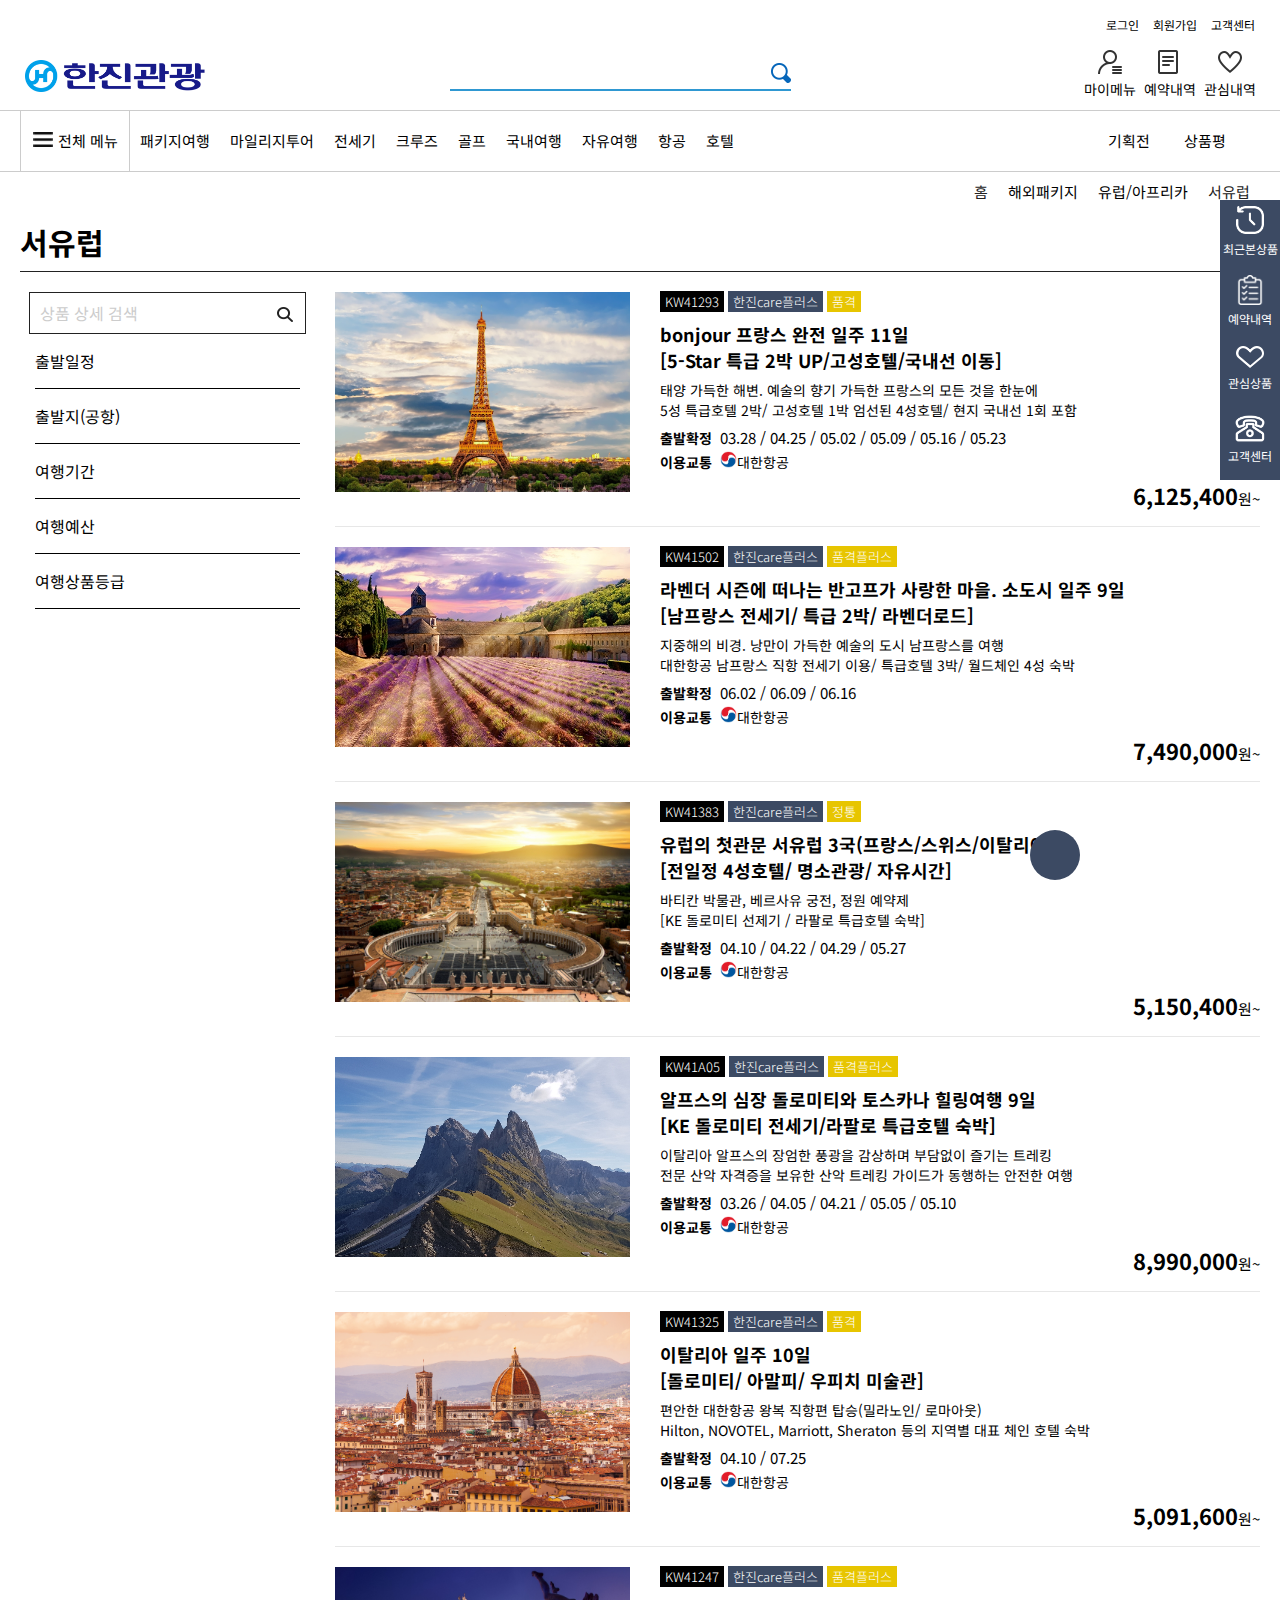
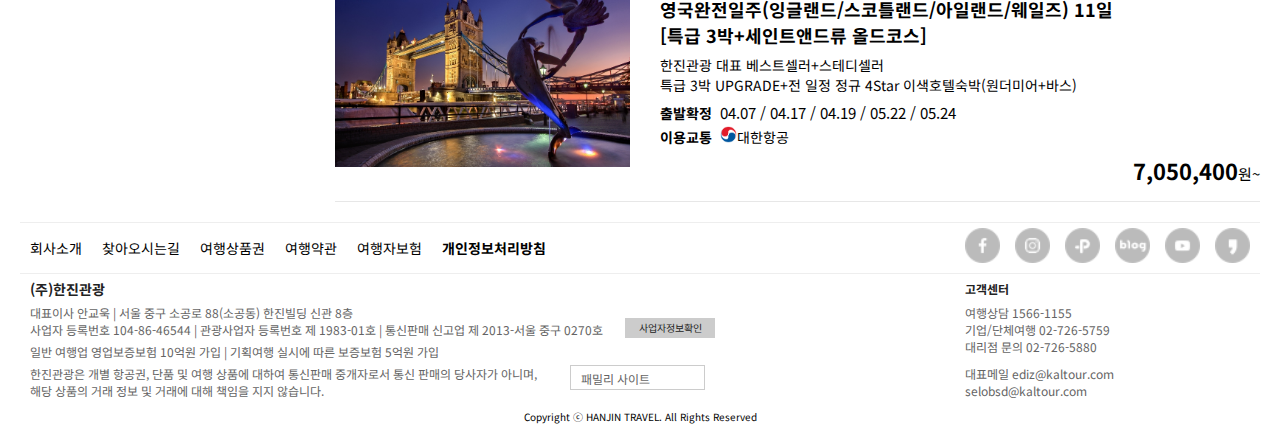
<file: sub_page/sub_page.html>
<!DOCTYPE html>
<html lang="ko">
<head>
    <meta charset="UTF-8">
    <meta http-equiv="X-UA-Compatible" content="IE=edge">
    <meta name="viewport" content="width=device-width, initial-scale=1.0">
    <title>한진관광</title>

    <!--favicon-->
    <link rel="icon" type="image/png" sizes="16x16" href="../img/favicon-16x16.png">

    <!--google font-->
    <link rel="preconnect" href="https://fonts.googleapis.com">
    <link rel="preconnect" href="https://fonts.gstatic.com" crossorigin>
    <link href="https://fonts.googleapis.com/css2?family=Noto+Sans+KR:wght@100;300;400;500;700;900&display=swap" rel="stylesheet">

    <!--style.css 파일-->
    <link rel="stylesheet" href="./sub_style/style.css">

    <!--fontawesome-->
    <link rel="stylesheet" href="https://cdnjs.cloudflare.com/ajax/libs/font-awesome/5.9.0/css/all.min.css" integrity="sha512-q3eWabyZPc1XTCmF+8/LuE1ozpg5xxn7iO89yfSOd5/oKvyqLngoNGsx8jq92Y8eXJ/IRxQbEC+FGSYxtk2oiw==" crossorigin="anonymous" referrerpolicy="no-referrer" />
</head>
<body>
   
    <header class="header" id="header">
        <div class="header_box">
            <div class="logo_area">
                <div class="logo_box">
                    <a href="../index.html"><img src="./img/logo.png" alt="logo_img"></a>
                </div>
            </div> <!--logo_area-->

            <div class="search_area">
                <div class="search_box">
                    <div class="search_icon">
                        <img src="./img/ico_pdt_search.jpg" alt="search_icon">
                    </div>
                </div>
            </div> <!--search_area-->

            
        </div> <!--header_box-->   

        <div class="mobile_menu">
            <input type="checkbox" id="mobile_menu_chk">
            <label for="mobile_menu_chk" class="mobile_menu_open">
                <i class="fas fa-bars"></i>
            </label>
            <label for="mobile_menu_chk" class="mobile_menu_close">
                <i class="fas fa-times"></i>
            </label>
            <div class="mobile_menu_area">
                <div class="mobile_gnb">
                    <ul>
                        <li>로그인</li>
                        <li>회원가입</li>
                        <li>고객센터</li>
                    </ul>
                </div> <!--mobile_gnb-->
                <input type="checkbox" id="mobile1">
                <label for="mobile1" class="mobile1_label mobile_style">패키지여행</label>
                <div class="tab_menu1 tab_menu">
                    <input type="checkbox" id="mobile1_01">
                    <label for="mobile1_01" class="mobile1_label01 label_style">유럽/아프리카</label>
                    <div class="tabs1_01 tabs">
                        <div class="list01">
                            <h4>지역별</h4>
                            <ul>
                                <li class="blue_txt"><a href="./sub_page.html">서유럽</a></li>
                                <li><a href="#!">동유럽</a></li>
                                <li><a href="#!">발칸</a></li>
                                <li><a href="#!">북유럽</a></li>
                                <li><a href="#!">러시아/발트</a></li>
                                <li><a href="#!">지중해</a></li>
                                <li><a href="#">중동/코카서스/아프리카</a></li>
                            </ul>
                        </div>
                        <div class="list02">
                            <h4>테마별</h4>
                            <ul>
                                <li><a href="#!">1개국투어</a></li>
                                <li><a href="#!">비즈니스패키지</a></li>
                                <li><a href="#!">현지투어상품</a></li>
                            </ul>
                        </div>
                    </div> <!--tabs1_01-->

                    <input type="checkbox" id="mobile1_02">
                    <label for="mobile1_02" class="mobile1_label02 label_style">하와이/미주/중남미</label>
                    <div class="tabs1_02 tabs">
                        <div class="list01">
                            <h4>지역별</h4>
                            <ul>
                                <li><a href="#">하와이</a></li>
                                <li><a href="#!">미서부</a></li>
                                <li><a href="#!">미동부</a></li>
                                <li><a href="#!">캐나다 서부</a></li>
                                <li><a href="#!">캐나다 동부</a></li>
                                <li><a href="#!">중남미</a></li>
                                <li><a href="#">알래스카</a></li>
                            </ul>
                        </div>
                        <div class="list02">
                            <h4>테마별</h4>
                            <ul>
                                <li><a href="#!">실시간특가</a></li>
                                <li><a href="#!">2인출발</a></li>
                                <li><a href="#!">비즈니스석 탑승</a></li>
                                <li><a href="#!">허니문</a></li>
                                <li><a href="#!">어린이동반가족</a></li>
                            </ul>
                        </div>
                    </div> <!--tabs1_02-->

                    <input type="checkbox" id="mobile1_03">
                    <label for="mobile1_03" class="mobile1_label03 label_style">동남아</label>
                    <div class="tabs1_03 tabs">
                        <div class="list01">
                            <h4>지역별</h4>
                            <ul>
                                <li><a href="#">베트남</a></li>
                                <li><a href="#!">태국</a></li>
                                <li><a href="#!">필리핀</a></li>
                                <li><a href="#!">라오스</a></li>
                                <li><a href="#!">인도네시아/말레이시아</a></li>
                                <li><a href="#!">싱가포르/브루나이</a></li>
                            </ul>
                        </div>
                        <div class="list02">
                            <h4>테마별</h4>
                            <ul>
                                <li><a href="#!">4인출발 가능</a></li>
                                <li><a href="#!">크루즈 탑승 상품</a></li>
                            </ul>
                        </div>
                    </div> <!--tabs1_03-->

                    <input type="checkbox" id="mobile1_04">
                    <label for="mobile1_04" class="mobile1_label04 label_style">일본</label>
                    <div class="tabs1_04 tabs">
                        <div class="list01">
                            <h4>지역별</h4>
                            <ul>
                                <li><a href="#">큐슈</a></li>
                                <li><a href="#!">오사카</a></li>
                                <li><a href="#!">북해도</a></li>
                                <li><a href="#!">혼슈</a></li>
                                <li><a href="#!">도쿄</a></li>
                                <li><a href="#!">오키나와</a></li>
                                <li><a href="#!">동북지방</a></li>
                            </ul>
                        </div>
                        <div class="list02">
                            <h4>테마별</h4>
                            <ul>
                                <li><a href="#!">료칸</a></li>
                                <li><a href="#!">온천</a></li>
                                <li><a href="#!">트레킹/기차여행</a></li>
                            </ul>
                        </div>
                    </div> <!--tabs1_04-->

                    <input type="checkbox" id="mobile1_05">
                    <label for="mobile1_05" class="mobile1_label05 label_style">중국/대만/홍콩/몽골</label>
                    <div class="tabs1_05 tabs">
                        <div class="list01">
                            <h4>지역별</h4>
                            <ul>
                                <li><a href="#">대만</a></li>
                                <li><a href="#!">중국</a></li>
                                <li><a href="#!">홍콩/마카오</a></li>
                                <li><a href="#!">몽골</a></li>
                            </ul>
                        </div>
                        <div class="list02">
                            <h4>테마별</h4>
                            <ul>
                                <li><a href="#!">출발확정</a></li>
                            </ul>
                        </div>
                    </div> <!--tabs1_05-->

                    <input type="checkbox" id="mobile1_06">
                    <label for="mobile1_06" class="mobile1_label06 label_style">괌/사이판/남태평양</label>
                    <div class="tabs1_06 tabs">
                        <div class="list01">
                            <h4>지역별</h4>
                            <ul>
                                <li><a href="#">괌</a></li>
                                <li><a href="#!">사이판</a></li>
                                <li><a href="#!">호주</a></li>
                                <li><a href="#!">뉴질랜드</a></li>
                                <li><a href="#!">호주/뉴질랜드 연계</a></li>
                            </ul>
                        </div>
                        <div class="list02">
                            <h4>테마별</h4>
                            <ul>
                                <li><a href="#!">실시간 특가</a></li>
                                <li><a href="#!">호캉스</a></li>
                                <li><a href="#!">허니문</a></li>
                            </ul>
                        </div>
                    </div> <!--tabs1_06-->

                    <input type="checkbox" id="mobile1_07">
                    <label for="mobile1_07" class="mobile1_label07 label_style">대구출발</label>
                    <div class="tabs1_07 tabs">
                        <div class="list01">
                            <h4>지역별</h4>
                            <ul>
                                <li><a href="#">일본</a></li>
                                <li><a href="#!">중국/대만/홍콩</a></li>
                                <li><a href="#!">동남아</a></li>
                            </ul>
                        </div>
                        <div class="list02">
                            <h4>테마별</h4>
                            <ul>
                                <li><a href="#!">한정특가</a></li>
                            </ul>
                        </div>
                    </div> <!--tabs1_07-->

                    <input type="checkbox" id="mobile1_08">
                    <label for="mobile1_08" class="mobile1_label08 label_style">부산출발</label>
                    <div class="tabs1_08 tabs">
                        <div class="list01">
                            <h4>지역별</h4>
                            <ul>
                                <li><a href="#">일본</a></li>
                                <li><a href="#!">중국/대만/홍콩</a></li>
                                <li><a href="#!">동남아</a></li>
                                <li><a href="#!">괌/사이판</a></li>
                                <li><a href="#!">미주/하와이</a></li>
                                <li><a href="#!">유럽</a></li>
                            </ul>
                        </div>
                        <div class="list02">
                            <h4>테마별</h4>
                            <ul>
                                <li><a href="#!">한정특가</a></li>
                                <li><a href="#!">2인출발 보장</a></li>
                            </ul>
                        </div>
                    </div>

                </div> <!--tab_menu1-->

                <input type="checkbox" id="mobile2">
                <label for="mobile2" class="mobile2_label mobile_style">마일리지투어</label>
                <div class="tab_menu2 tab_menu">
                    <input type="checkbox" id="mobile2_01">
                    <label for="mobile2_01" class="mobile2_label01 label_style">국내</label>
                    <div class="tabs2_01 tabs">
                        <div class="list01">
                            <h4>지역별</h4>
                            <ul>
                                <li><a href="#!">제주</a></li>
                                <li><a href="#!">내륙</a></li>
                            </ul>
                        </div>
                        <div class="list02">
                            <h4>인기상품</h4>
                            <ul>
                                <li><a href="#!">[서울마일리지호텔]롯데호텔 1박</a></li>
                                <li><a href="#!">[제주 마일리지 호텔]라마다프라자 호텔 1박</a></li>
                            </ul>
                        </div>
                    </div> <!--tabs2_01-->

                    <input type="checkbox" id="mobile2_02">
                    <label for="mobile2_02" class="mobile2_label02 label_style">해외</label>
                    <div class="tabs2_02 tabs">
                        <div class="list01">
                            <h4>지역별</h4>
                            <ul>
                                <li><a href="#!">괌/사이판/남태평양</a></li>
                                <li><a href="#!">미주/하와이</a></li>
                                <li><a href="#!">동남아</a></li>
                                <li><a href="#!">일본</a></li>
                                <li><a href="#!">중국/대만/홍콩</a></li>
                                <li><a href="#!">유럽/중동</a></li>
                            </ul>
                        </div>
                        <div class="list02">
                            <h4>인기상품</h4>
                            <ul>
                                <li><a href="#!">[마일리지호캉스]더츠바키타워 1박</a></li>
                                <li><a href="#!">[마일리지호캉스]힐튼 괌 1박</a></li>
                            </ul>
                        </div> 
                    </div> <!--tabs2_02-->

                </div> <!--tab_menu2-->

                <input type="checkbox" id="mobile3">
                <label for="mobile3" class="mobile3_label mobile_style">전세기</label>
                <div class="tab_menu3 tab_menu">
                    <input type="checkbox" id="mobile3_01">
                    <label for="mobile3_01" class="mobile3_label01 label_style">유럽</label>
                    <div class="tabs3_01 tabs">
                        <div class="list01">
                            <h4>지역별</h4>
                            <ul>
                                <li><a href="#!">그리스[아테네]</a></li>
                                <li><a href="#!">프랑스[남프랑스]</a></li>
                                <li><a href="#!">이탈리아[돌로미티]</a></li>
                                <li><a href="#!">북유럽[노르웨이]</a></li>
                            </ul>
                        </div>
                    </div> <!--tabs3_01-->

                    <input type="checkbox" id="mobile3_02">
                    <label for="mobile3_02" class="mobile3_label02 label_style">일본</label>
                    <div class="tabs3_02 tabs">
                        <div class="list01">
                            <h4>지역별</h4>
                            <ul>
                                <li><a href="#!">가고시나</a></li>
                                <li><a href="#!">북해도[삿포로]</a></li>
                            </ul>
                        </div>
                    </div> <!--tabs3_02-->

                    <input type="checkbox" id="mobile3_03">
                    <label for="mobile3_03" class="mobile3_label03 label_style">베트남</label>
                    <div class="tabs3_03 tabs">
                        <div class="list01">
                            <h4>지역별</h4>
                            <ul>
                                <li><a href="#!">달랏</a></li>
                            </ul>
                        </div>
                    </div> <!--tabs3_03-->

                </div> <!--tab_menu3-->

                <input type="checkbox" id="mobile4">
                <label for="mobile4" class="mobile4_label mobile_style">크루즈</label>
                <div class="tab_menu4 tab_menu">
                    
                    <input type="checkbox" id="mobile4_01">
                    <label for="mobile4_01" class="mobile4_label01 label_style">유럽</label>
                    <div class="tabs4_01 tabs">
                        <div class="list01">
                            <h4>지역별</h4>
                            <ul>
                                <li><a href="#!">지중해</a></li>
                                <li><a href="#!">북유럽</a></li>
                                <li><a href="#!">아이슬란드/그린란드</a></li>
                                <li><a href="#!">북극</a></li>
                            </ul>
                        </div>
                        <div class="list02">
                            <h4>테마별</h4>
                            <ul>
                                <li><a href="#!">출발확정</a></li>
                                <li><a href="#!">비즈니스 패키지</a></li>
                            </ul>
                        </div>
                    </div> <!--tabs4_01-->

                    <input type="checkbox" id="mobile4_02">
                    <label for="mobile4_02" class="mobile4_label02 label_style">미주</label>
                    <div class="tabs4_02 tabs">
                        <div class="list01">
                            <h4>지역별</h4>
                            <ul>
                                <li><a href="#!">알래스카</a></li>
                                <li><a href="#!">중남미</a></li>
                                <li><a href="#!">하와이</a></li>
                                <li><a href="#!">캐나다/미서부</a></li>
                                <li><a href="#!">카리브해/쿠바</a></li>
                                <li><a href="#!">남극</a></li>
                            </ul>
                        </div>
                        <div class="list02">
                            <h4>테마별</h4>
                            <ul>
                                <li><a href="#!">출발확정</a></li>
                                <li><a href="#!">비즈니스 패키지</a></li>
                            </ul>
                        </div>
                    </div> <!--tabs4_02-->

                </div> <!--tab_menu4-->

                <input type="checkbox" id="mobile5">
                <label for="mobile5" class="mobile5_label mobile_style">골프</label>
                <div class="tab_menu5 tab_menu">
                    
                    <input type="checkbox" id="mobile5_01">
                    <label for="mobile5_01" class="mobile5_label01 label_style">동남아시아</label>
                    <div class="tabs5_01 tabs">
                        <div class="list01">
                            <h4>지역별</h4>
                            <ul>
                                <li><a href="#!">태국</a></li>
                                <li><a href="#!">베트남/캄보디아</a></li>
                                <li><a href="#!">필리핀</a></li>
                            </ul>
                        </div>
                        <div class="list02">
                            <h4>테마별</h4>
                            <ul>
                                <li><a href="#!">2인라운드</a></li>
                                <li><a href="#!">비즈니스석 이용</a></li>
                            </ul>
                        </div>
                    </div> <!--tabs5_01-->

                    <input type="checkbox" id="mobile5_02">
                    <label for="mobile5_02" class="mobile5_label02 label_style">일본</label>
                    <div class="tabs5_02 tabs">
                        <div class="list01">
                            <h4>지역별</h4>
                            <ul>
                                <li><a href="#!">북해도</a></li>
                                <li><a href="#!">혼슈</a></li>
                                <li><a href="#!">도쿄/오사카</a></li>
                            </ul>
                        </div>
                        <div class="list02">
                            <h4>테마별</h4>
                            <ul>
                                <li><a href="#!">골프전세기</a></li>
                                <li><a href="#!">다색(3색)골프</a></li>
                            </ul>
                        </div>
                    </div> <!--tabs5_02-->

                    <input type="checkbox" id="mobile5_03">
                    <label for="mobile5_03" class="mobile5_label03 label_style">남태평양</label>
                    <div class="tabs5_03 tabs">
                        <div class="list01">
                            <h4>지역별</h4>
                            <ul>
                                <li><a href="#!">괌</a></li>
                                <li><a href="#!">사이판</a></li>
                            </ul>
                        </div>
                        <div class="list02">
                            <h4>테마별</h4>
                            <ul>
                                <li><a href="#!">무제한골프</a></li>
                                <li><a href="#!">골프/휴양</a></li>
                            </ul>
                        </div>
                    </div> <!--tabs5_03-->

                </div> <!--tab_menu5-->

                <input type="checkbox" id="mobile6">
                <label for="mobile6" class="mobile6_label mobile_style">국내</label>
                <div class="tab_menu6 tab_menu">
                    <input type="checkbox" id="mobile6_01">
                    <label for="mobile6_01" class="mobile6_label01 label_style">제주</label>
                    <div class="tabs6_01 tabs">
                        <div class="list01">
                            <h4>지역별</h4>
                            <ul>
                                <li><a href="#!">제주</a></li>
                            </ul>
                        </div>
                        <div class="list02">
                            <h4>테마별</h4>
                            <ul>
                                <li><a href="#!">숙박/렌터카</a></li>
                                <li><a href="#!">패키지여행</a></li>
                                <li><a href="#!">지방출발</a></li>
                            </ul>
                        </div>
                    </div> <!--tabs6_01-->

                    <input type="checkbox" id="mobile6_02">
                    <label for="mobile6_02" class="mobile6_label02 label_style">내륙</label>
                    <div class="tabs6_02 tabs">
                        <div class="list01">
                            <h4>지역별</h4>
                            <ul>
                                <li><a href="#!">내륙/섬</a></li>
                            </ul>
                        </div>
                        <div class="list02">
                            <h4>테마별</h4>
                            <ul>
                                <li><a href="#!">항공 결합 패키지</a></li>
                                <li><a href="#!">기차여행</a></li>
                                <li><a href="#!">섬여행</a></li>
                            </ul>
                        </div>
                    </div> <!--tabs6_02-->

                </div> <!--tab_menu6-->

                <input type="checkbox" id="mobile7">
                <label for="mobile7" class="mobile7_label mobile_style">자유여행</label>
                <input type="checkbox" id="mobile8">
                <label for="mobile8" class="mobile8_label mobile_style">항공</label>
                <input type="checkbox" id="mobile9">
                <label for="mobile9" class="mobile9_label mobile_style">호텔</label>
                    
                <div class="mobile_menu_bar">
                    <div class="bar1">
                        <img src="./img/mymenu_icon.png" alt="mymenu_icon">
                        <p>마이메뉴</p>
                    </div>
                    <div class="bar2">
                        <img src="./img/reservation_icon.png" alt="clipboard">
                        <p>예약내역</p>
                    </div>
                    <div class="bar3">
                        <img src="./img/heart_icon.png" alt="mymenu_icon">
                        <p>관심상품</p>
                    </div>
                    <div class="bar4">
                        <img src="./img/icon_m_special.png" alt="mymenu_icon">
                        <p>기획전</p>
                    </div>
                    <div class="bar5">
                        <img src="./img/icon_m_linquriy.png" alt="mymenu_icon">
                        <p>상품평</p>
                    </div>
                </div>




            </div> <!--mobile_menu_area-->
       </div>
        
       
     </header> <!--header-->


     <div class="menu_area_T" id="header_w">
        <div class="gnb_area_W">
            <div class="gnb_box">
                <ul>
                    <li>로그인</li>
                    <li>회원가입</li>
                    <li>고객센터</li>
                </ul>
            </div> <!--gnb_box-->
        </div> <!--gnb_area_W-->

        <div class="logo_ex_T">
            <div class="logo_box">
                <a href="../index.html"><img src="./img/logo.png" alt="logo_img"></a>
            </div>
            <div class="search_border_area">
                <div class="search_border_box">
                    <img src="./img/icon_searchbar.png" alt="">
                </div>
            </div> <!--logo_ex_T-->

            <div class="submenu_icon_area">
                <div class="submenu_icon_box01 submenu_icon_box">
                    <div class="submenu_icon_img">
                        <img src="./img/mymenu_icon.png" alt="mymenu_icon">
                    </div>
                    <div class="submenu_txt">
                        <p>마이메뉴</p>
                    </div>
                </div> <!--submenu_icon_box01-->

                <div class="submenu_icon_box02 submenu_icon_box">
                    <div class="submenu_icon_img">
                        <img src="./img/reservation_icon.png" alt="reservation_icon">
                    </div>
                    <div class="submenu_txt">
                        <p>예약내역</p>
                    </div>
                </div> <!--submenu_icon_box02-->

                <div class="submenu_icon_box03 submenu_icon_box">
                    <div class="submenu_icon_img">
                        <img src="./img/heart_icon.png" alt="heart_icon">
                    </div>
                    <div class="submenu_txt">
                        <p>관심내역</p>
                    </div>
                </div> <!--submenu_icon_box03-->

            </div> <!--submenu_icon_area-->
        </div> <!--logo_ex_T-->


        <div class="menu">
            <div class="menu_ex">
                <div class="ham_box">
                    <input type="checkbox" id="ham_chk">
                    <div class="menu_box">
                        <nav class="ham_lnb">
                            <label for="ham_chk" class="menu_open">
                                <img src="./img/hammenu_icon.png"><span>전체 메뉴</span></label>
                            
                        </nav>
                        <div class="menu_list">
                            <input type="radio" name="tab" id="tab01" checked> 
                            <input type="radio" name="tab" id="tab02">
                            <input type="radio" name="tab" id="tab03">
                            <input type="radio" name="tab" id="tab04">
                            <input type="radio" name="tab" id="tab05">
                            <input type="radio" name="tab" id="tab06">
                            <input type="radio" name="tab" id="tab07">
                            <input type="radio" name="tab" id="tab08">

                            <div class="label">
                                <label for="tab01" class="label_01">패키지여행</label>
                                <label for="tab02" class="label_02">마일리지투어</label>
                                <label for="tab03" class="label_03">전세기</label>
                                <label for="tab04" class="label_04">크루즈</label>
                                <label for="tab05" class="label_05">골프</label>
                                <label for="tab06" class="label_06">국내</label>
                                <label for="tab07" class="label_07">자유여행</label>
                                <label for="tab08" class="label_08">연계서비스</label>
                            </div>

                            <div class="sheet">
                                <div class="sheet_01 sheet_style">
                                    <div class="wrap">
                                        <ul>
                                            <li>유럽/아프리카</li>
                                            <li class="blue_txt"><a href="./sub_page.html">서유럽</a></li>
                                            <li><a href="#!">동유럽</a></li>
                                            <li><a href="#!">발칸</a></li>
                                            <li><a href="#!">북유럽</a></li>
                                            <li><a href="#!">러시아/발트</a></li>
                                            <li><a href="#!">지중해</a></li>
                                            <li><a href="#!">중동/코카서스/아프리카</a></li>
                                        </ul>
                                        <ul>
                                            <li>하와이/미주/중남미</li>
                                            <li><a href="#!">하와이</a></li>
                                            <li><a href="#!">미서부</a></li>
                                            <li><a href="#!">미동부</a></li>
                                            <li><a href="#!">캐나다 서부</a></li>
                                            <li><a href="#!">캐나다 동부</a></li>
                                            <li><a href="#!">중남미</a></li>
                                            <li><a href="#!">알래스카</a></li>
                                        </ul>
                                        <ul>
                                            <li>동남아</li>
                                            <li><a href="#!">베트남</a></li>
                                            <li><a href="#!">태국</a></li>
                                            <li><a href="#!">필리핀</a></li>
                                            <li><a href="#!">라오스</a></li>
                                            <li><a href="#!">인도네시아/말레이시아</a></li>
                                            <li><a href="#!">싱가포르/브루나이</a></li>
                                        </ul>
                                        <ul>
                                            <li>일본</li>
                                            <li><a href="#!">큐슈</a></li>
                                            <li><a href="#!">오사카</a></li>
                                            <li><a href="#!">북해도</a></li>
                                            <li><a href="#!">혼슈/도쿄</a></li>
                                            <li><a href="#!">오키나와</a></li>
                                            <li><a href="#!">동북지방</a></li>
                                        </ul>
                                        <ul>
                                            <li>중국/대만/홍콩/몽골</li>
                                            <li><a href="#!">대만</a></li>
                                            <li><a href="#!">중국</a></li>
                                            <li><a href="#!">홍콩/마카오</a></li>
                                            <li><a href="#!">몽골</a></li>
                                        </ul>
                                        <ul>
                                            <li>괌/사이판/남태평양</li>
                                            <li><a href="#!">괌</a></li>
                                            <li><a href="#!">사이판</a></li>
                                            <li><a href="#!">호주</a></li>
                                            <li><a href="#!">뉴질랜드</a></li>
                                            <li><a href="#!">호주/뉴질랜드연계</a></li>
                                        </ul>
                                        <ul>
                                            <li>부산출발</li>
                                            <li><a href="#!">일본</a></li>
                                            <li><a href="#!">중국/대만/홍콩</a></li>
                                            <li><a href="#!">동남아</a></li>
                                            <li><a href="#!">괌/사이판</a></li>
                                            <li><a href="#!">미주/하와이</a></li>
                                            <li><a href="#!">유럽</a></li>
                                        </ul>
                                        <ul>
                                            <li>대구출발</li>
                                            <li><a href="#!">일본</a></li>
                                            <li><a href="#!">중국/대만/홍콩</a></li>
                                            <li><a href="#!">동남아</a></li>
                                        </ul>
                                    </div>
                                </div>
                                
                                <div class="sheet_02 sheet_style">
                                    <div class="wrap">
                                        <ul>
                                            <li>국내</li>
                                            <li><a href="#!">제주</a></li>
                                            <li><a href="#!">내륙</a></li>
                                        </ul>
                                        <ul>
                                            <li>해외</li>
                                            <li><a href="#!">괌/사이판/남태평양</a></li>
                                            <li><a href="#!">미주/하와이</a></li>
                                            <li><a href="#!">동남아</a></li>
                                            <li><a href="#!">일본</a></li>
                                            <li><a href="#!">중국/대만/홍콩</a></li>
                                            <li><a href="#!">유럽/중동</a></li>
                                        </ul>
                                    </div>
                                </div>
                                <div class="sheet_03 sheet_style">
                                    <div class="wrap">
                                        <ul>
                                            <li>유럽</li>
                                            <li><a href="#!">그리스(아테네)</a></li>
                                            <li><a href="#!">프랑스(남프랑스)</a></li>
                                            <li><a href="#!">이탈리아(돌로미티)</a></li>
                                            <li><a href="#!">북유럽(노르웨이)</a></li>
                                        </ul>
                                        <ul>
                                            <li>일본</li>
                                            <li><a href="#!">가고시마</a></li>
                                            <li><a href="#!">북해도</a></li>
                                        </ul>
                                        <ul>
                                            <li>베트남</li>
                                            <li><a href="#!">달랏</a></li>
                                        </ul>
                                    </div>
                                </div><!--sheet_03-->

                                <div class="sheet_04 sheet_style">
                                    <div class="wrap">
                                        <ul>
                                            <li>유럽</li>
                                            <li><a href="#!">지중해</a></li>
                                            <li><a href="#!">북유럽</a></li>
                                            <li><a href="#!">아이슬란드/그린란드</a></li>
                                            <li><a href="#!">북극</a></li>
                                        </ul>
                                        <ul>
                                            <li>미주</li>
                                            <li><a href="#!">알래스카</a></li>
                                            <li><a href="#!">중남미</a></li>
                                            <li><a href="#!">하와이</a></li>
                                            <li><a href="#!">캐나다/미서부</a></li>
                                            <li><a href="#!">카리브해/쿠바</a></li>
                                            <li><a href="#!">남극</a></li>
                                        </ul>
                                        <ul>
                                            <li>아시아</li>
                                            <li><a href="#!">일본</a></li>
                                            <li><a href="#!">대만/홍콩</a></li>
                                            <li><a href="#!">싱가포르</a></li>
                                        </ul>
                                        <ul>
                                            <li>호주/뉴질랜드</li>
                                            <li><a href="#!">호주/뉴질랜드</a></li>
                                        </ul>
                                        <ul>
                                            <li>남미</li>
                                            <li><a href="#!">아프리카/중동</a></li>
                                        </ul>
                                    </div>
                                </div> <!--sheet_04-->

                                <div class="sheet_05 sheet_style">
                                    <div class="wrap">
                                        <ul>
                                            <li>동남아시아</li>
                                            <li><a href="#!">태국</a></li>
                                            <li><a href="#!">베트남/캄보디아</a></li>
                                            <li><a href="#!">필리핀</a></li>
                                            <li><a href="#!">인도네시아/말레이시아</a></li>
                                            <li><a href="#!">싱가포르/브루나이</a></li>
                                            <li><a href="#!">라오스/미얀마</a></li>
                                        </ul>
                                        <ul>
                                            <li>일본</li>
                                            <li><a href="#!">북해도</a></li>
                                            <li><a href="#!">혼슈</a></li>
                                            <li><a href="#!">도쿄/오사카</a></li>
                                            <li><a href="#!">규슈</a></li>
                                            <li><a href="#!">오키나와</a></li>
                                        </ul>
                                        <ul>
                                            <li>중국/대만</li>
                                            <li><a href="#!">중국</a></li>
                                            <li><a href="#!">대만</a></li>
                                        </ul>
                                        <ul>
                                            <li>남태평양</li>
                                            <li><a href="#!">괌</a></li>
                                            <li><a href="#!">사이판</a></li>
                                        </ul>
                                        <ul>
                                            <li>미주/하와이</li>
                                            <li><a href="#!">하와이</a></li>
                                            <li><a href="#!">미서부/미동부</a></li>
                                            <li><a href="#!">캐나다</a></li>
                                        </ul>
                                        <ul>
                                            <li>유럽/중동</li>
                                            <li><a href="#!">중동</a></li>
                                            <li><a href="#!">유럽</a></li>
                                        </ul>
                                        <ul>
                                            <li>부산출발</li>
                                            <li><a href="#!">동남아</a></li>
                                        </ul>
                                    </div>
                                </div> <!--sheet_05-->

                                <div class="sheet_06 sheet_style">
                                    <div class="wrap">
                                        <ul>
                                            <li>제주</li>
                                            <li><a href="#!">제주</a></li>
                                        </ul>
                                        <ul>
                                            <li>내륙/섬</li>
                                            <li><a href="#!">내륙/섬</a></li>
                                        </ul>
                                    </div>
                                </div> <!--sheet_06-->

                                <div class="sheet_07 sheet_style">
                                    <div class="wrap">
                                        <ul>
                                            <li>일본</li>
                                            <li><a href="#!">도쿄/오사카</a></li>
                                        </ul>
                                        <ul>
                                            <li>동남아시아</li>
                                            <li><a href="#!">싱가포르</a></li>
                                            <li><a href="#!">인도네시아</a></li>
                                            <li><a href="#!">베트남</a></li>
                                            <li><a href="#!">필리핀</a></li>
                                        </ul>
                                        <ul>
                                            <li>미주</li>
                                            <li><a href="#!">하와이</a></li>
                                        </ul>
                                        <ul>
                                            <li>유럽</li>
                                            <li><a href="#!">유럽</a></li>
                                        </ul>
                                        <ul>
                                            <li>괌/사이판</li>
                                            <li><a href="#!">괌</a></li>
                                            <li><a href="#!">사이판</a></li>
                                        </ul>
                                        <ul>
                                            <li>부산출발</li>
                                            <li><a href="#!">일본</a></li>
                                            <li><a href="#!">중국/대만/홍콩</a></li>
                                            <li><a href="#!">동남아</a></li>
                                            <li><a href="#!">괌/사이판</a></li>
                                        </ul>
                                     
                                    </div>
                                </div> <!--sheet_07-->

                                <div class="sheet_08 sheet_style">
                                    <div class="wrap">
                                        <ul>
                                            <li>항공</li>
                                            <li><a href="#!">항공권 검색</a></li>
                                        </ul>
                                        <ul>
                                            <li>호텔</li>
                                            <li><a href="#!">호텔 검색</a></li>
                                        </ul>
                                        <ul>
                                            <li>렌트카</li>
                                            <li><a href="#!">차량 렌트 검색</a></li>
                                        </ul>
                                        
                                    </div>
                                </div> <!--sheet_08-->

                            </div>
                        </div>
                    </div>
                </div> <!--//ham_box-->



                <div class="main_menu">
                    <input type="checkbox" id="main_menu01_chk">
                    <input type="checkbox" id="main_menu02_chk">
                    <input type="checkbox" id="main_menu03_chk">
                    <input type="checkbox" id="main_menu04_chk">
                    <input type="checkbox" id="main_menu05_chk">
                    <input type="checkbox" id="main_menu06_chk">
                    <input type="checkbox" id="main_menu07_chk">
                    <input type="checkbox" id="main_menu08_chk">
                    <input type="checkbox" id="main_menu09_chk">
                    <div class="main_menu_label01">
                        <label for="main_menu01_chk" class="main_menu_label_01 main_menu_label01_style">패키지여행</label>
                        <label for="main_menu02_chk" class="main_menu_label_02 main_menu_label01_style">마일리지투어</label>
                        <label for="main_menu03_chk" class="main_menu_label_03 main_menu_label01_style">전세기</label>
                        <label for="main_menu04_chk" class="main_menu_label_04 main_menu_label01_style">크루즈</label>
                        <label for="main_menu05_chk" class="main_menu_label_05 main_menu_label01_style">골프</label>
                        <label for="main_menu06_chk" class="main_menu_label_06 main_menu_label01_style">국내여행</label>
                        <label for="main_menu07_chk" class="main_menu_label_07 main_menu_label01_style">자유여행</label>
                        <label for="main_menu08_chk" class="main_menu_label_08 main_menu_label01_style">항공</label>
                        <label for="main_menu09_chk" class="main_menu_label_09 main_menu_label01_style">호텔</label>
                    </div>
                    <div class="main_menu_list01">
                        <input type="radio" name="main_menu01" id="main_menu_final01" checked>
                        <input type="radio" name="main_menu01" id="main_menu_final02">
                        <input type="radio" name="main_menu01" id="main_menu_final03">
                        <input type="radio" name="main_menu01" id="main_menu_final04">
                        <input type="radio" name="main_menu01" id="main_menu_final05">
                        <input type="radio" name="main_menu01" id="main_menu_final06">
                        <input type="radio" name="main_menu01" id="main_menu_final07">
                        <input type="radio" name="main_menu01" id="main_menu_final08">
                       <div class="main_menu_final_label main_menu_final_label1">
                        <label for="main_menu_final01" class="main_label01">유럽/아프리카</label>
                        <label for="main_menu_final02" class="main_label02">하와이/미주/중남미</label>
                        <label for="main_menu_final03" class="main_label03">동남아</label>
                        <label for="main_menu_final04" class="main_label04">일본</label>
                        <label for="main_menu_final05" class="main_label05">중국/대만/홍콩/몽골</label>
                        <label for="main_menu_final06" class="main_label06">괌/사이판/남태평양</label>
                        <label for="main_menu_final07" class="main_label07">부산출발</label>
                        <label for="main_menu_final08" class="main_label08">대구출발</label>
                        </div>

                        <!--menu_bottom_list 시작-->
                       <div class="menu_bottom_list menu_bottom_list01">
                        <div class="menu_bottom_wrap">
                            <div class="menu_depth_left">
                                <h3>패키지 여행</h3>
                                <h4>유럽/아프리카</h4>
                                <span><a href="#!">바로가기</a></span>
                                <div class="menu_left_img">
                                    <img src="../img/비즈니스패키지_01.jpg" alt="business_img">
                                </div>
                            </div> <!--menu_depth_left-->
                            <div class="menu_depth_right">
                                <div class="by_region">
                                    <h4>지역별</h4>
                                    <ul>
                                        <li><a href="./sub_page.html" class="blue_txt">서유럽</a></li>
                                        <li><a href="#!">동유럽</a></li>
                                        <li><a href="#!">발칸</a></li>
                                        <li><a href="#!">북유럽</a></li>
                                        <li><a href="#!">러시아/발트</a></li>
                                        <li><a href="#!">지중해</a></li>
                                        <li><a href="#!">중동/코카서스/아프리카</a></li>
                                    </ul>
                                </div> <!--by_region-->
                                <div class="by_theme">
                                    <h4>테마별</h4>
                                    <ul>
                                        <li><a href="#!">위메이드</a></li>
                                        <li><a href="#!">1개국투어</a></li>
                                        <li><a href="#!">비즈니스 패키지</a></li>
                                        <li><a href="#!">현지투어 상품</a></li>
                                    </ul>
                                </div> <!--by_theme-->
                                <div class="menu_popular_item">
                                    <h4>인기상품</h4>
                                    <ul>
                                        <li><a href="#!">시간이 멈춘 동유럽 3개국 9일<br>[체코/오스트리아/헝가리]<br>특급 5박/5대 문화체험 + 야경 </a></li>
                                        <li><a href="#!">시간이 멈춘 동유럽 3개국 9일<br>[체코/오스트리아/헝가리]<br>특급 5박/5대 문화체험 + 야경 </a></li>
                                    </ul>
                                </div> <!--menu_popular_item-->
                            </div> <!--menu_depth_right-->
                        </div>
                       </div> <!--menu_bottom_list01-->

                       <div class="menu_bottom_list menu_bottom_list02">
                        <div class="menu_bottom_wrap">
                            <div class="menu_depth_left">
                                <h3>패키지 여행</h3>
                                <h4>하와이/미주/중남미</h4>
                                <span><a href="#!">바로가기</a></span>
                                <div class="menu_left_img">
                                    <img src="../img/비즈니스패키지_02.jpg" alt="business_img">
                                </div>
                            </div> <!--menu_depth_left-->
                            <div class="menu_depth_right">
                                <div class="by_region">
                                    <h4>지역별</h4>
                                    <ul>
                                        <li><a href="#!">하와이</a></li>
                                        <li><a href="#!">미서부</a></li>
                                        <li><a href="#!">미동부</a></li>
                                        <li><a href="#!">캐나다 서부</a></li>
                                        <li><a href="#!">캐나다 동부</a></li>
                                        <li><a href="#!">중남미</a></li>
                                        <li><a href="#!">알레스카</a></li>
                                    </ul>
                                </div> <!--by_region-->
                                <div class="by_theme">
                                    <h4>테마별</h4>
                                    <ul>
                                        <li><a href="#!">실시간특가</a></li>
                                        <li><a href="#!">2인출발</a></li>
                                        <li><a href="#!">비즈니스석 탑승</a></li>
                                        <li><a href="#!">허니문</a></li>
                                        <li><a href="#!">어린이동반가족</a></li>
                                    </ul>
                                </div> <!--by_theme-->
                                <div class="menu_popular_item">
                                    <h4>인기상품</h4>
                                    <ul>
                                        <li><a href="#!">[스테디셀러]<br/>와이키키리조트 하와이 에어텔 6/7일</a></li>
                                        <li><a href="#!">특급 하얏트리젠시와이키키 하와이 에어텔 6/7일 </a></li>
                                    </ul>
                                </div> <!--menu_popular_item-->
                            </div> <!--menu_depth_right-->
                        </div>
                       </div> <!--menu_bottom_list02-->

                       <div class="menu_bottom_list menu_bottom_list03">
                        <div class="menu_bottom_wrap">
                            <div class="menu_depth_left">
                                <h3>패키지 여행</h3>
                                <h4>동남아</h4>
                                <span><a href="#!">바로가기</a></span>
                                <div class="menu_left_img">
                                    <img src="../img/비즈니스패키지_03.jpg" alt="business_img">
                                </div>
                            </div> <!--menu_depth_left-->
                            <div class="menu_depth_right">
                                <div class="by_region">
                                    <h4>지역별</h4>
                                    <ul>
                                        <li><a href="#!">베트남</a></li>
                                        <li><a href="#!">태국</a></li>
                                        <li><a href="#!">필리핀</a></li>
                                        <li><a href="#!">라오스</a></li>
                                        <li><a href="#!">인도네시아/말레이시아</a></li>
                                        <li><a href="#!">싱가포르/브루나이</a></li>
                                    </ul>
                                </div> <!--by_region-->
                                <div class="by_theme">
                                    <h4>테마별</h4>
                                    <ul>
                                        <li><a href="#!">4인출발 가능</a></li>
                                        <li><a href="#!">크루즈 탑승 상품</a></li>
                                    </ul>
                                </div> <!--by_theme-->
                                <div class="menu_popular_item">
                                    <h4>인기상품</h4>
                                    <ul>
                                        <li><a href="#!">[정통]베트남 하노이+하롱베이+엔뜨, 5일</a></li>
                                        <li><a href="#!">[대한항공/4인출발]다낭/후에/호이안</a></li>
                                    </ul>
                                </div> <!--menu_popular_item-->
                            </div> <!--menu_depth_right-->
                        </div>
                       </div> <!--menu_bottom_list03-->

                       <div class="menu_bottom_list menu_bottom_list04">
                        <div class="menu_bottom_wrap">
                            <div class="menu_depth_left">
                                <h3>패키지 여행</h3>
                                <h4>일본</h4>
                                <span><a href="#!">바로가기</a></span>
                                <div class="menu_left_img">
                                    <img src="../img/비즈니스패키지_04.jpg" alt="business_img">
                                </div>
                            </div> <!--menu_depth_left-->
                            <div class="menu_depth_right">
                                <div class="by_region">
                                    <h4>지역별</h4>
                                    <ul>
                                        <li><a href="#!">큐슈</a></li>
                                        <li><a href="#!">오사카</a></li>
                                        <li><a href="#!">북해도</a></li>
                                        <li><a href="#!">혼슈/도쿄</a></li>
                                        <li><a href="#!">오키나와</a></li>
                                        <li><a href="#!">동북지방</a></li>
                                    </ul>
                                </div> <!--by_region-->
                                <div class="by_theme">
                                    <h4>테마별</h4>
                                    <ul>
                                        <li><a href="#!">료칸</a></li>
                                        <li><a href="#!">온천</a></li>
                                        <li><a href="#!">트레킹/기차여행</a></li>
                                    </ul>
                                </div> <!--by_theme-->
                                <div class="menu_popular_item">
                                    <h4>인기상품</h4>
                                    <ul>
                                        <li><a href="#!">[품격]북해도로 떠나는 가장 행복한 여행 4일, 최상의 호텔과 온천, 맛있는 식사 포함</a></li>
                                        <li><a href="#!">[큐슈 SPECIAL]유후인, 뱃부로 떠나는 온천의 여유 북큐슈 따움 4일</a></li>
                                    </ul>
                                </div> <!--menu_popular_item-->
                            </div> <!--menu_depth_right-->
                        </div>
                       </div> <!--menu_bottom_list04-->

                       <div class="menu_bottom_list menu_bottom_list05">
                        <div class="menu_bottom_wrap">
                            <div class="menu_depth_left">
                                <h3>패키지 여행</h3>
                                <h4>중국/대만/홍콩/몽골</h4>
                                <span><a href="#!">바로가기</a></span>
                                <div class="menu_left_img">
                                    <img src="../img/비즈니스패키지_05.jpg" alt="business_img">
                                </div>
                            </div> <!--menu_depth_left-->
                            <div class="menu_depth_right">
                                <div class="by_region">
                                    <h4>지역별</h4>
                                    <ul>
                                        <li><a href="#!">대만</a></li>
                                        <li><a href="#!">중국</a></li>
                                        <li><a href="#!">홍콩/마카오</a></li>
                                        <li><a href="#!">몽골</a></li>
                                    </ul>
                                </div> <!--by_region-->
                                <div class="by_theme">
                                    <h4>테마별</h4>
                                    <ul>
                                        <li><a href="#!">출발확정</a></li>
                                    </ul>
                                </div> <!--by_theme-->
                                <div class="menu_popular_item">
                                    
                                </div> <!--menu_popular_item-->
                            </div> <!--menu_depth_right-->
                        </div>
                       </div> <!--menu_bottom_list05-->

                       <div class="menu_bottom_list menu_bottom_list06">
                        <div class="menu_bottom_wrap">
                            <div class="menu_depth_left">
                                <h3>패키지 여행</h3>
                                <h4>괌/사이판/남태평양</h4>
                                <span><a href="#!">바로가기</a></span>
                                <div class="menu_left_img">
                                    <img src="../img/비즈니스패키지_06.jpg" alt="business_img">
                                </div>
                            </div> <!--menu_depth_left-->
                            <div class="menu_depth_right">
                                <div class="by_region">
                                    <h4>지역별</h4>
                                    <ul>
                                        <li><a href="#!">괌</a></li>
                                        <li><a href="#!">사이판</a></li>
                                        <li><a href="#!">호주</a></li>
                                        <li><a href="#!">뉴질랜드</a></li>
                                        <li><a href="#!">호주/뉴질랜드 연계</a></li>
                                    </ul>
                                </div> <!--by_region-->
                                <div class="by_theme">
                                    <h4>테마별</h4>
                                    <ul>
                                        <li><a href="#!">실시간 특가</a></li>
                                        <li><a href="#!">호캉스</a></li>
                                        <li><a href="#!">허니문</a></li>
                                    </ul>
                                </div> <!--by_theme-->
                                <div class="menu_popular_item">
                                    <h4>인기상품</h4>
                                    <ul>
                                        <li><a href="#!">베스트 OF 베스트! 호주/뉴질랜드 남북섬 10일</a></li>
                                        <li><a href="#!">괌 PIC 4/5일 #가족여행 #골드카드 #올인클루시브</a></li>
                                    </ul>
                                </div> <!--menu_popular_item-->
                            </div> <!--menu_depth_right-->
                        </div>
                       </div> <!--menu_bottom_list06-->

                       <div class="menu_bottom_list menu_bottom_list07">
                        <div class="menu_bottom_wrap">
                            <div class="menu_depth_left">
                                <h3>패키지 여행</h3>
                                <h4>부산출발</h4>
                                <span><a href="#!">바로가기</a></span>
                                <div class="menu_left_img">
                                    <img src="../img/비즈니스패키지_07.jpg" alt="business_img">
                                </div>
                            </div> <!--menu_depth_left-->
                            <div class="menu_depth_right">
                                <div class="by_region">
                                    <h4>지역별</h4>
                                    <ul>
                                        <li><a href="#!">일본</a></li>
                                        <li><a href="#!">중국/대만/홍콩</a></li>
                                        <li><a href="#!">동남아</a></li>
                                        <li><a href="#!">괌/사이판</a></li>
                                        <li><a href="#!">미주/하와이</a></li>
                                        <li><a href="#!">유럽</a></li>
                                    </ul>
                                </div> <!--by_region-->
                                <div class="by_theme">
                                    <h4>테마별</h4>
                                    <ul>
                                        <li><a href="#!">한정특가</a></li>
                                        <li><a href="#!">2인출발 보장</a></li>
                                    </ul>
                                </div> <!--by_theme-->
                                <div class="menu_popular_item">
                                    <h4>인기상품</h4>
                                    <ul>
                                        <li><a href="#!">대한항공 대만특가 4일</a></li>
                                        <li><a href="#!">비엣젯항공 다낭+호이안 5일</a></li>
                                    </ul>
                                </div> <!--menu_popular_item-->
                            </div> <!--menu_depth_right-->
                        </div>
                       </div> <!--menu_bottom_list07-->

                       <div class="menu_bottom_list menu_bottom_list08">
                        <div class="menu_bottom_wrap">
                            <div class="menu_depth_left">
                                <h3>패키지 여행</h3>
                                <h4>대구출발</h4>
                                <span><a href="#!">바로가기</a></span>
                                <div class="menu_left_img">
                                    <img src="../img/비즈니스패키지_08.jpg" alt="business_img">
                                </div>
                            </div> <!--menu_depth_left-->
                            <div class="menu_depth_right">
                                <div class="by_region">
                                    <h4>지역별</h4>
                                    <ul>
                                        <li><a href="#!">일본</a></li>
                                        <li><a href="#!">중국/대만/홍콩</a></li>
                                        <li><a href="#!">동남아</a></li>
                                    </ul>
                                </div> <!--by_region-->
                                <div class="by_theme">
                                    <h4>테마별</h4>
                                    <ul>
                                        <li><a href="#!">한정특가</a></li>
                                    </ul>
                                </div> <!--by_theme-->
                                <div class="menu_popular_item">
                                    <h4>인기상품</h4>
                                    <ul>
                                        <li><a href="#!">부산출발 나트랑+달랏 5일</a></li>
                                        <li><a href="#!">부산출발 오사카/고베/나라 3일</a></li>
                                    </ul>
                                </div> <!--menu_popular_item-->
                            </div> <!--menu_depth_right-->
                        </div>
                       </div> <!--menu_bottom_list08-->

                    </div> <!--main_menu_list01-->




                    <div class="main_menu_list02">
                        <input type="radio"  name="main_menu02" id="main_menu2_final01" checked>
                        <input type="radio"  name="main_menu02" id="main_menu2_final02">
                        <div class="main_menu_final_label main_menu_final_label2">
                            <label for="main_menu2_final01" class="main_label2_01">국내</label>
                            <label for="main_menu2_final02" class="main_label2_02">해외</label>
                        </div>


                        <div class="menu_bottom_list menu_bottom2_list01">
                            <div class="menu_bottom_wrap">
                                <div class="menu_depth_left">
                                    <h3>마일리지투어</h3>
                                    <h4>국내</h4>
                                    <span><a href="#!">바로가기</a></span>
                                    <div class="menu_left_img">
                                        <img src="../img/마일리지투어_01.jpg" alt="Mileage_img">
                                    </div>
                                </div> <!--menu_depth_left-->
                                <div class="menu_depth_right">
                                    <div class="by_region">
                                        <h4>지역별</h4>
                                        <ul>
                                            <li><a href="#!">제주</a></li>
                                            <li><a href="#!">내륙</a></li>
                                        </ul>
                                    </div> <!--by_region-->
                                    
                                    <div class="menu_popular_item">
                                        <h4>인기상품</h4>
                                        <ul>
                                            <li><a href="#!">[서울 마일리지 호텔]<br/>롯데호텔(메인타워) 1박</a></li>
                                            <li><a href="#!">[제주 마일리지 호텔]<br/>라마다프라자 호텔 1박(바다전망)+2인조식</a></li>
                                        </ul>
                                    </div> <!--menu_popular_item-->
                                </div> <!--menu_depth_right-->
                            </div>
                        </div> <!--menu_bottom2_list01-->

                        <div class="menu_bottom_list menu_bottom2_list02">
                            <div class="menu_bottom_wrap">
                                <div class="menu_depth_left">
                                    <h3>마일리지투어</h3>
                                    <h4>해외</h4>
                                    <span><a href="#!">바로가기</a></span>
                                    <div class="menu_left_img">
                                        <img src="../img/마일리지투어_02.jpg" alt="Mileage_img">
                                    </div>
                                </div> <!--menu_depth_left-->
                                <div class="menu_depth_right">
                                    <div class="by_region">
                                        <h4>지역별</h4>
                                        <ul>
                                            <li><a href="#!">괌/사이판/남태평양</a></li>
                                            <li><a href="#!">미주/하와이</a></li>
                                            <li><a href="#!">동남아</a></li>
                                            <li><a href="#!">일본</a></li>
                                            <li><a href="#!">중국/대만/홍콩</a></li>
                                            <li><a href="#!">유럽/중동</a></li>
                                        </ul>
                                    </div> <!--by_region-->
                                    <div class="by_theme">
                                        
                                    </div> <!--by_theme-->
                                    <div class="menu_popular_item">
                                        <h4>인기상품</h4>
                                        <ul>
                                            <li><a href="#!">[마일리지 호캉스]더츠바키타워 1박(카멜리아하이)</a></li>
                                            <li><a href="#!">[마일리지 호캉스]힐튼 괌1박(오션뷰)</a></li>
                                        </ul>
                                    </div> <!--menu_popular_item-->
                                </div> <!--menu_depth_right-->
                            </div>
                        </div> <!--menu_bottom2_list02-->

                    </div> <!--main_menu_list02-->


                    <div class="main_menu_list03">
                        <input type="radio" name="main_menu03" id="main_menu3_final01" checked>
                        <input type="radio" name="main_menu03" id="main_menu3_final02">
                        <input type="radio" name="main_menu03" id="main_menu3_final03">
                        <div class="main_menu_final_label main_menu_final_label3">
                            <label for="main_menu3_final01" class="main_label3_01">유럽</label>
                            <label for="main_menu3_final02" class="main_label3_02">일본</label>
                            <label for="main_menu3_final03" class="main_label3_03">베트남</label>
                        </div>

                        <div class="menu_bottom_list menu_bottom3_list01">
                            <div class="menu_bottom_wrap">
                                <div class="menu_depth_left">
                                    <h3>전세기</h3>
                                    <h4>유럽</h4>
                                    <span><a href="#!">바로가기</a></span>
                                    <div class="menu_left_img">
                                        <img src="../img/전세기_01.jpg" alt="charter_img">
                                    </div>
                                </div> <!--menu_depth_left-->
                                <div class="menu_depth_right">
                                    <div class="by_region">
                                        <h4>지역별</h4>
                                        <ul>
                                            <li><a href="#!">그리스(아테네)</a></li>
                                            <li><a href="#!">프랑스(남프랑스)</a></li>
                                            <li><a href="#!">이탈리아(돌로미티)</a></li>
                                            <li><a href="#!">북유럽(노르웨이)</a></li>
                                        </ul>
                                    </div> <!--by_region-->
                                    <div class="by_theme">
                                        
                                    </div> <!--by_theme-->
                                    <div class="menu_popular_item">
                                        
                                    </div> <!--menu_popular_item-->
                                </div> <!--menu_depth_right-->
                            </div>
                           </div> <!--menu_bottom3_list01-->

                           <div class="menu_bottom_list menu_bottom3_list02">
                            <div class="menu_bottom_wrap">
                                <div class="menu_depth_left">
                                    <h3>전세기</h3>
                                    <h4>일본</h4>
                                    <span><a href="#!">바로가기</a></span>
                                    <div class="menu_left_img">
                                        <img src="../img/전세기_02.jpg" alt="charter_img">
                                    </div>
                                </div> <!--menu_depth_left-->
                                <div class="menu_depth_right">
                                    <div class="by_region">
                                        <h4>지역별</h4>
                                        <ul>
                                            <li><a href="#!">가고시마</a></li>
                                            <li><a href="#!">북해도(삿포로)</a></li>
                                        </ul>
                                    </div> <!--by_region-->
                                    <div class="by_theme">
                                       
                                    </div> <!--by_theme-->
                                    <div class="menu_popular_item">
                                        
                                    </div> <!--menu_popular_item-->
                                </div> <!--menu_depth_right-->
                            </div>
                           </div> <!--menu_bottom3_list02-->

                           <div class="menu_bottom_list menu_bottom3_list03">
                            <div class="menu_bottom_wrap">
                                <div class="menu_depth_left">
                                    <h3>전세기</h3>
                                    <h4>베트남</h4>
                                    <span><a href="#!">바로가기</a></span>
                                    <div class="menu_left_img">
                                        <img src="../img/전세기_03.jpg" alt="charter_img">
                                    </div>
                                </div> <!--menu_depth_left-->
                                <div class="menu_depth_right">
                                    <div class="by_region">
                                        <h4>지역별</h4>
                                        <ul>
                                            <li><a href="#!">달랏</a></li>
                                        </ul>
                                    </div> <!--by_region-->
                                    <div class="by_theme">
                                        
                                    </div> <!--by_theme-->
                                    <div class="menu_popular_item">
                                       
                                    </div> <!--menu_popular_item-->
                                </div> <!--menu_depth_right-->
                            </div>
                           </div> <!--menu_bottom3_list03-->
                        
                    </div> <!--main_menu_list03-->

                    <div class="main_menu_list04">
                        <input type="radio" name="main_menu04" id="main_menu4_final01" checked>
                        <input type="radio" name="main_menu04" id="main_menu4_final02">
                        <input type="radio" name="main_menu04" id="main_menu4_final03">
                        <input type="radio" name="main_menu04" id="main_menu4_final04">
                        <input type="radio" name="main_menu04" id="main_menu4_final05">
                        <div class="main_menu_final_label main_menu_final_label4">
                            <label for="main_menu4_final01" class="main_label4_01">유럽</label>
                            <label for="main_menu4_final02" class="main_label4_02">미주</label>
                            <label for="main_menu4_final03" class="main_label4_03">아시아</label>
                            <label for="main_menu4_final04" class="main_label4_04">호주/뉴질랜드</label>
                            <label for="main_menu4_final05" class="main_label4_05">남미</label>
                        </div>

                        <div class="menu_bottom_list menu_bottom4_list01">
                            <div class="menu_bottom_wrap">
                                <div class="menu_depth_left">
                                    <h3>크루즈</h3>
                                    <h4>유럽</h4>
                                    <span><a href="#!">바로가기</a></span>
                                    <div class="menu_left_img">
                                        <img src="../img/크루즈_01.jpg" alt="cruise_img">
                                    </div>
                                </div> <!--menu_depth_left-->
                                <div class="menu_depth_right">
                                    <div class="by_region">
                                        <h4>지역별</h4>
                                        <ul>
                                            <li><a href="#!">지중해</a></li>
                                            <li><a href="#!">북유럽</a></li>
                                            <li><a href="#!">아이슬란드/그린란드</a></li>
                                            <li><a href="#!">북극</a></li>
                                        </ul>
                                    </div> <!--by_region-->
                                    <div class="by_theme">
                                        <h4>테마별</h4>
                                        <ul>
                                            <li><a href="#!">출발확정</a></li>
                                            <li><a href="#!">아이슬란드/그린란드</a></li>
                                        </ul>
                                    </div> <!--by_theme-->
                                    <div class="menu_popular_item">
                                        <h4>인기상품</h4>
                                        <ul>
                                            <li><a href="#!">[20만톤급, 발코니 UP]서부 지중해 4개국 크루즈 10일</a></li>
                                            <li><a href="#!">[대한항공 직항, 발코니 UP]BEST 일정, 동부 지중해 10일</a></li>
                                        </ul>
                                    </div> <!--menu_popular_item-->
                                </div> <!--menu_depth_right-->
                            </div>
                        </div> <!--menu_bottom4_list01-->

                        <div class="menu_bottom_list menu_bottom4_list02">
                            <div class="menu_bottom_wrap">
                                <div class="menu_depth_left">
                                    <h3>크루즈</h3>
                                    <h4>미주</h4>
                                    <span><a href="#!">바로가기</a></span>
                                    <div class="menu_left_img">
                                        <img src="../img/크루즈_01.jpg" alt="cruise_img">
                                    </div>
                                </div> <!--menu_depth_left-->
                                <div class="menu_depth_right">
                                    <div class="by_region">
                                        <h4>지역별</h4>
                                        <ul>
                                            <li><a href="#!">알래스카</a></li>
                                            <li><a href="#!">중남미</a></li>
                                            <li><a href="#!">하와이</a></li>
                                            <li><a href="#!">캐나다/미서부</a></li>
                                            <li><a href="#!">카리브해/쿠바</a></li>
                                            <li><a href="#!">남극</a></li>
                                        </ul>
                                    </div> <!--by_region-->
                                    <div class="by_theme">
                                        <h4>테마별</h4>
                                        <ul>
                                            <li><a href="#!">출발확정</a></li>
                                            <li><a href="#!">비즈니스 패키지</a></li>
                                        </ul>
                                    </div> <!--by_theme-->
                                    <div class="menu_popular_item">
                                        <h4>인기상품</h4>
                                        <ul>
                                            <li><a href="#!">[사전발매특가] 시애틀 승선 알래스카 크루즈 10일</a></li>
                                        </ul>
                                    </div> <!--menu_popular_item-->
                                </div> <!--menu_depth_right-->
                            </div>
                        </div> <!--menu_bottom4_list02-->

                        <div class="menu_bottom_list menu_bottom4_list03">
                            <div class="menu_bottom_wrap">
                                <div class="menu_depth_left">
                                    <h3>크루즈</h3>
                                    <h4>아시아</h4>
                                    <span><a href="#!">바로가기</a></span>
                                    <div class="menu_left_img">
                                        <img src="../img/크루즈_01.jpg" alt="cruise_img">
                                    </div>
                                </div> <!--menu_depth_left-->
                                <div class="menu_depth_right">
                                    <div class="by_region">
                                        <h4>지역별</h4>
                                        <ul>
                                            <li><a href="#!">일본</a></li>
                                            <li><a href="#!">대만/홍콩</a></li>
                                            <li><a href="#!">싱가포르</a></li>
                                        </ul>
                                    </div> <!--by_region-->
                                    <div class="by_theme">
                                        <h4>테마별</h4>
                                        <ul>
                                            <li><a href="#!">출발확정</a></li>
                                            <li><a href="#!">비즈니스 패키지</a></li>
                                        </ul>
                                    </div> <!--by_theme-->
                                    <div class="menu_popular_item">
                                        <h4>인기상품</h4>
                                        <ul>
                                            <li><a href="#!">[출발확정, 인솔자 동행, 16만톤 크루즈] 싱가포르 동남아 크루즈 7일</a></li>
                                        </ul>
                                    </div> <!--menu_popular_item-->
                                </div> <!--menu_depth_right-->
                            </div>
                        </div> <!--menu_bottom4_list03-->

                        <div class="menu_bottom_list menu_bottom4_list04">
                            <div class="menu_bottom_wrap">
                                <div class="menu_depth_left">
                                    <h3>크루즈</h3>
                                    <h4>호주/뉴질랜드</h4>
                                    <span><a href="#!">바로가기</a></span>
                                    <div class="menu_left_img">
                                        <img src="../img/크루즈_01.jpg" alt="cruise_img">
                                    </div>
                                </div> <!--menu_depth_left-->
                                <div class="menu_depth_right">
                                    <div class="by_region">
                                        <h4>지역별</h4>
                                        <ul>
                                            <li><a href="#!">호주/뉴질랜드</a></li>
                                        </ul>
                                    </div> <!--by_region-->
                                    <div class="by_theme">
                                        <h4>테마별</h4>
                                        <ul>
                                            <li><a href="#!">출발확정</a></li>
                                            <li><a href="#!">비즈니스 패키지</a></li>
                                        </ul>
                                    </div> <!--by_theme-->
                                    <div class="menu_popular_item">
                                        <h4>인기상품</h4>
                                        <ul>
                                            <li><a href="#!">[BEST 일정, 발코니 객실]대자연의 선물 호주 뉴질랜드 크루즈 16일</a></li>
                                        </ul>
                                    </div> <!--menu_popular_item-->
                                </div> <!--menu_depth_right-->
                            </div>
                        </div> <!--menu_bottom4_list04-->

                        <div class="menu_bottom_list menu_bottom4_list05">
                            <div class="menu_bottom_wrap">
                                <div class="menu_depth_left">
                                    <h3>크루즈</h3>
                                    <h4>남미</h4>
                                    <span><a href="#!">바로가기</a></span>
                                    <div class="menu_left_img">
                                        <img src="../img/크루즈_01.jpg" alt="cruise_img">
                                    </div>
                                </div> <!--menu_depth_left-->
                                <div class="menu_depth_right">
                                    <div class="by_region">
                                        <h4>지역별</h4>
                                        <ul>
                                            <li><a href="#!">아프리카/중동</a></li>
                                        </ul>
                                    </div> <!--by_region-->
                                    <div class="by_theme">
                                        <h4>테마별</h4>
                                        <ul>
                                            <li><a href="#!">출발확정</a></li>
                                            <li><a href="#!">비즈니스 패키지</a></li>
                                        </ul>
                                    </div> <!--by_theme-->
                                    <div class="menu_popular_item">
                                        <h4>인기상품</h4>
                                        <ul>
                                            <li><a href="#!">[사전발권특가]시애틀 승선 알래스카 크루즈 10일</a></li>
                                        </ul>
                                    </div> <!--menu_popular_item-->
                                </div> <!--menu_depth_right-->
                            </div>
                        </div> <!--menu_bottom4_list05-->

                    </div> <!--menu_bottom4_list01-->


                    <div class="main_menu_list05">
                        <input type="radio" name="main_menu05" id="main_menu5_final01" checked>
                        <input type="radio" name="main_menu05" id="main_menu5_final02">
                        <input type="radio" name="main_menu05" id="main_menu5_final03">
                        <input type="radio" name="main_menu05" id="main_menu5_final04">
                        <input type="radio" name="main_menu05" id="main_menu5_final05">
                        <input type="radio" name="main_menu05" id="main_menu5_final06">
                        <div class="main_menu_final_label main_menu_final_label5">
                            <label for="main_menu5_final01" class="main_label5_01">동남아시아</label>
                            <label for="main_menu5_final02" class="main_label5_02">일본</label>
                            <label for="main_menu5_final03" class="main_label5_03">중국/대만</label>
                            <label for="main_menu5_final04" class="main_label5_04">남태평양</label>
                            <label for="main_menu5_final05" class="main_label5_05">미주/하와이</label>
                            <label for="main_menu5_final06" class="main_label5_06">유럽/중동</label>
                        </div>

                        <div class="menu_bottom_list menu_bottom5_list01">
                            <div class="menu_bottom_wrap">
                                <div class="menu_depth_left">
                                    <h3>골프</h3>
                                    <h4>동남아시아</h4>
                                    <span><a href="#!">바로가기</a></span>
                                    <div class="menu_left_img">
                                        <img src="../img/골프_01.jpg" alt="golf_img">
                                    </div>
                                </div> <!--menu_depth_left-->
                                <div class="menu_depth_right">
                                    <div class="by_region">
                                        <h4>지역별</h4>
                                        <ul>
                                            <li><a href="#!">태국</a></li>
                                            <li><a href="#!">베트남/캄보디아</a></li>
                                            <li><a href="#!">필리핀</a></li>
                                            <li><a href="#!">인도네시아/말레이시아</a></li>
                                            <li><a href="#!">싱가포르/브루나이</a></li>
                                            <li><a href="#!">라오스/미얀마</a></li>
                                        </ul>
                                    </div> <!--by_region-->
                                    <div class="by_theme">
                                        <h4>테마별</h4>
                                        <ul>
                                            <li><a href="#!">2인 라운드</a></li>
                                            <li><a href="#!">비즈니스석 이용</a></li>
                                        </ul>
                                    </div> <!--by_theme-->
                                    <div class="menu_popular_item">
                                        <h4>인기상품</h4>
                                        <ul>
                                            <li><a href="#!">치양마리 3색 골프+시내특급호텔 5일</a></li>
                                        </ul>
                                    </div> <!--menu_popular_item-->
                                </div> <!--menu_depth_right-->
                            </div>
                        </div> <!--menu_bottom5_list01-->

                        <div class="menu_bottom_list menu_bottom5_list02">
                            <div class="menu_bottom_wrap">
                                <div class="menu_depth_left">
                                    <h3>골프</h3>
                                    <h4>일본</h4>
                                    <span><a href="#!">바로가기</a></span>
                                    <div class="menu_left_img">
                                        <img src="../img/골프_01.jpg" alt="golf_img">
                                    </div>
                                </div> <!--menu_depth_left-->
                                <div class="menu_depth_right">
                                    <div class="by_region">
                                        <h4>지역별</h4>
                                        <ul>
                                            <li><a href="#!">북해도</a></li>
                                            <li><a href="#!">혼슈</a></li>
                                            <li><a href="#!">도쿄/오사카</a></li>
                                            <li><a href="#!">규슈</a></li>
                                            <li><a href="#!">오키나와</a></li>
                                        </ul>
                                    </div> <!--by_region-->
                                    <div class="by_theme">
                                        <h4>테마별</h4>
                                        <ul>
                                            <li><a href="#!">골프전세기</a></li>
                                            <li><a href="#!">다색(3색)골프</a></li>
                                        </ul>
                                    </div> <!--by_theme-->
                                    <div class="menu_popular_item">
                                        
                                    </div> <!--menu_popular_item-->
                                </div> <!--menu_depth_right-->
                            </div>
                        </div> <!--menu_bottom5_list02-->

                        <div class="menu_bottom_list menu_bottom5_list03">
                            <div class="menu_bottom_wrap">
                                <div class="menu_depth_left">
                                    <h3>골프</h3>
                                    <h4>중국/대만</h4>
                                    <span><a href="#!">바로가기</a></span>
                                    <div class="menu_left_img">
                                        <img src="../img/골프_01.jpg" alt="golf_img">
                                    </div>
                                </div> <!--menu_depth_left-->
                                <div class="menu_depth_right">
                                    <div class="by_region">
                                        <h4>지역별</h4>
                                        <ul>
                                            <li><a href="#!">중국</a></li>
                                            <li><a href="#!">대만</a></li>
                                        </ul>
                                    </div> <!--by_region-->
                                    <div class="by_theme">
                                        
                                    </div> <!--by_theme-->
                                    <div class="menu_popular_item">
                                        <h4>인기상품</h4>
                                        <ul>
                                            <li><a href="#!">[비즈니스석이용]대만/화련/야류/지우펀/스펀+101타워 4일(노팁/노옵셥/노쇼핑)</a></li>
                                            <li><a href="#!">[대한항공 한정 특가]대만/야류/지우펀/스펀+화련 4일</a></li>
                                        </ul>
                                    </div> <!--menu_popular_item-->
                                </div> <!--menu_depth_right-->
                            </div>
                        </div> <!--menu_bottom5_list03-->

                        <div class="menu_bottom_list menu_bottom5_list04">
                            <div class="menu_bottom_wrap">
                                <div class="menu_depth_left">
                                    <h3>골프</h3>
                                    <h4>남태평양</h4>
                                    <span><a href="#!">바로가기</a></span>
                                    <div class="menu_left_img">
                                        <img src="../img/골프_01.jpg" alt="golf_img">
                                    </div>
                                </div> <!--menu_depth_left-->
                                <div class="menu_depth_right">
                                    <div class="by_region">
                                        <h4>지역별</h4>
                                        <ul>
                                            <li><a href="#!">괌</a></li>
                                            <li><a href="#!">사이판</a></li>
                                        </ul>
                                    </div> <!--by_region-->
                                    <div class="by_theme">
                                        <h4>테마별</h4>
                                        <ul>
                                            <li><a href="#!">무제한골프</a></li>
                                            <li><a href="#!">골프+휴양</a></li>
                                        </ul>
                                    </div> <!--by_theme-->
                                    <div class="menu_popular_item">
                                        <h4>인기상품</h4>
                                        <ul>
                                            <li><a href="#!">괌 레오팔레스 리조트&골프 4일(54홀)</a></li>
                                            <li><a href="#!">호주 시드니 골프 2회+준특급호텔 6일[블루마운틴/시드니광장]</a></li>
                                        </ul>
                                    </div> <!--menu_popular_item-->
                                </div> <!--menu_depth_right-->
                            </div>
                        </div> <!--menu_bottom5_list04-->

                        <div class="menu_bottom_list menu_bottom5_list05">
                            <div class="menu_bottom_wrap">
                                <div class="menu_depth_left">
                                    <h3>골프</h3>
                                    <h4>미주/하와이</h4>
                                    <span><a href="#!">바로가기</a></span>
                                    <div class="menu_left_img">
                                        <img src="../img/골프_01.jpg" alt="golf_img">
                                    </div>
                                </div> <!--menu_depth_left-->
                                <div class="menu_depth_right">
                                    <div class="by_region">
                                        <h4>지역별</h4>
                                        <ul>
                                            <li><a href="#!">하와이</a></li>
                                            <li><a href="#!">미서부/미동부</a></li>
                                            <li><a href="#!">캐나다</a></li>
                                        </ul>
                                    </div> <!--by_region-->
                                    <div class="by_theme">
                                        <h4>테마별</h4>
                                        <ul>
                                            <li><a href="#!">다색(3색)골프</a></li>
                                            <li><a href="#!">럭셔리 휴양 골프</a></li>
                                        </ul>
                                    </div> <!--by_theme-->
                                    <div class="menu_popular_item">
                                        <h4>인기상품</h4>
                                        <ul>
                                            <li><a href="#!">하와이 와이키키비치 메이어트 3색 골프 6일</a></li>
                                            <li><a href="#!">하와이 쉐라톤 와이키키 3색 골프 6일</a></li>
                                        </ul>
                                    </div> <!--menu_popular_item-->
                                </div> <!--menu_depth_right-->
                            </div>
                        </div> <!--menu_bottom5_list05-->

                        <div class="menu_bottom_list menu_bottom5_list06">
                            <div class="menu_bottom_wrap">
                                <div class="menu_depth_left">
                                    <h3>골프</h3>
                                    <h4>유럽/중동</h4>
                                    <span><a href="#!">바로가기</a></span>
                                    <div class="menu_left_img">
                                        <img src="../img/골프_01.jpg" alt="cruise_img">
                                    </div>
                                </div> <!--menu_depth_left-->
                                <div class="menu_depth_right">
                                    <div class="by_region">
                                        <h4>지역별</h4>
                                        <ul>
                                            <li><a href="#!">중동</a></li>
                                            <li><a href="#!">유럽</a></li>
                                        </ul>
                                    </div> <!--by_region-->
                                    <div class="by_theme">
                                        <h4>테마별</h4>
                                        <ul>
                                            <li><a href="#!">4인 출발</a></li>
                                            <li><a href="#!">세계 100대 골프</a></li>
                                        </ul>
                                    </div> <!--by_theme-->
                                    <div class="menu_popular_item">
                                        <h4>인기상품</h4>
                                        <ul>
                                            <li><a href="#!">[럭셔리골프]최고의 골프코스에서의 라운드! 두바이 4색 골프 6일(72홀)</a></li>
                                            <li><a href="#!">[터키항공 비즈니스석]터키 안탈리아 골프 8일(막스로얄/90홀/안탈리아관광)</a></li>
                                        </ul>
                                    </div> <!--menu_popular_item-->
                                </div> <!--menu_depth_right-->
                            </div>
                        </div> <!--menu_bottom5_list06-->
                    </div> <!--main_menu_list05-->


                    <div class="main_menu_list06">
                        <input type="radio" name="main_menu06" id="main_menu6_final01" checked>
                        <input type="radio" name="main_menu06" id="main_menu6_final02">
                        <div class="main_menu_final_label main_menu_final_label6">
                            <label for="main_menu6_final01" class="main_label6_01">제주</label>
                            <label for="main_menu6_final02" class="main_label6_02">내륙/섬</label>
                        </div>

                        <div class="menu_bottom_list menu_bottom6_list01">
                            <div class="menu_bottom_wrap">
                                <div class="menu_depth_left">
                                    <h3>국내</h3>
                                    <h4>제주</h4>
                                    <span><a href="#!">바로가기</a></span>
                                    <div class="menu_left_img">
                                        <img src="../img/국내_01.jpg" alt="domestic_img">
                                    </div>
                                </div> <!--menu_depth_left-->
                                <div class="menu_depth_right">
                                    <div class="by_region">
                                        <h4>지역별</h4>
                                        <ul>
                                            <li><a href="#!">제주</a></li>
                                        </ul>
                                    </div> <!--by_region-->
                                    <div class="by_theme">
                                        <h4>테마별</h4>
                                        <ul>
                                            <li><a href="#!">숙박+렌터카</a></li>
                                            <li><a href="#!">항공+숙박+렌터카</a></li>
                                            <li><a href="#!">항공+숙박</a></li>
                                            <li><a href="#!">패키지여행</a></li>
                                            <li><a href="#!">지방출발</a></li>
                                        </ul>
                                    </div> <!--by_theme-->
                                    <div class="menu_popular_item">
                                        <h4>인기상품</h4>
                                        <ul>
                                            <li><a href="#!">[제주 단체버스여행]NO팁! NO옵션! 섬in섬 제주여행 3일 : 마라도/우도/카멜리아힐</a></li>
                                            <li><a href="#!">[제주 단체버스여행]NO팁! NO옵션! 알찬 제주여행 3일</a></li>
                                        </ul>
                                    </div> <!--menu_popular_item-->
                                </div> <!--menu_depth_right-->
                            </div>
                        </div> <!--menu_bottom6_list01-->

                        <div class="menu_bottom_list menu_bottom6_list02">
                            <div class="menu_bottom_wrap">
                                <div class="menu_depth_left">
                                    <h3>국내여행</h3>
                                    <h4>내륙/섬</h4>
                                    <span><a href="#!">바로가기</a></span>
                                    <div class="menu_left_img">
                                        <img src="../img/국내_02.jpg" alt="domestic_img">
                                    </div>
                                </div> <!--menu_depth_left-->
                                <div class="menu_depth_right">
                                    <div class="by_region">
                                        <h4>지역별</h4>
                                        <ul>
                                            <li><a href="#!">내륙/섬</a></li>
                                        </ul>
                                    </div> <!--by_region-->
                                    <div class="by_theme">
                                        <h4>테마별</h4>
                                        <ul>
                                            <li><a href="#!">항공 결합 패키지</a></li>
                                            <li><a href="#!">기차여행</a></li>
                                            <li><a href="#!">섬여행</a></li>
                                            <li><a href="#!">한국기행</a></li>
                                        </ul>
                                    </div> <!--by_theme-->
                                    <div class="menu_popular_item">
                                        
                                    </div> <!--menu_popular_item-->
                                </div> <!--menu_depth_right-->
                            </div>
                        </div> <!--menu_bottom6_list02-->

                    </div>

                    <div class="main_menu_list07">
                        <input type="radio" name="main_menu07" id="main_menu7_final01" checked>
                        <input type="radio" name="main_menu07"  id="main_menu7_final02">
                        <input type="radio" name="main_menu07"  id="main_menu7_final03">
                        <div class="main_menu_final_label main_menu_final_label7">
                            <label for="main_menu7_final01" class="main_labe7_01">일본</label>
                            <label for="main_menu7_final02" class="main_labe7_02">미주</label>
                            <label for="main_menu7_final03" class="main_labe7_03">괌/사이판</label>
                        </div>

                        <div class="menu_bottom_list menu_bottom7_list01">
                            <div class="menu_bottom_wrap">
                                <div class="menu_depth_left">
                                    <h3>자유여행</h3>
                                    <h4>일본</h4>
                                    <span><a href="#!">바로가기</a></span>
                                    <div class="menu_left_img">
                                        <img src="../img/자유여행_01.jpg" alt="domestic_img">
                                    </div>
                                </div> <!--menu_depth_left-->
                                <div class="menu_depth_right">
                                    <div class="by_region">
                                        <h4>지역별</h4>
                                        <ul>
                                            <li><a href="#!">도쿄/오사카</a></li>
                                        </ul>
                                    </div> <!--by_region-->
                                    <div class="by_theme">
                                        <h4>테마별</h4>
                                        <ul>
                                            <li><a href="#!">호캉스</a></li>
                                            <li><a href="#!">비즈니스 호텔</a></li>
                                        </ul>
                                    </div> <!--by_theme-->
                                    <div class="menu_popular_item">
                                        <h4>인기상품</h4>
                                        <ul>
                                            <li><a href="#!">[에어텔] 대한항공 동경 자유여행 3일(비즈니스 호텔)</a></li>
                                        </ul>
                                    </div> <!--menu_popular_item-->
                                </div> <!--menu_depth_right-->
                            </div>
                        </div> <!--menu_bottom7_list01-->

                        <div class="menu_bottom_list menu_bottom7_list02">
                            <div class="menu_bottom_wrap">
                                <div class="menu_depth_left">
                                    <h3>자유여행</h3>
                                    <h4>미주</h4>
                                    <span><a href="#!">바로가기</a></span>
                                    <div class="menu_left_img">
                                        <img src="../img/자유여행_01.jpg" alt="freedom_img">
                                    </div>
                                </div> <!--menu_depth_left-->
                                <div class="menu_depth_right">
                                    <div class="by_region">
                                        <h4>지역별</h4>
                                        <ul>
                                            <li><a href="#!">하와이</a></li>
                                        </ul>
                                    </div> <!--by_region-->
                                    <div class="by_theme">
                                        <h4>테마별</h4>
                                        <ul>
                                            <li><a href="#!">에어텔</a></li>
                                        </ul>
                                    </div> <!--by_theme-->
                                    <div class="menu_popular_item">
                                        <h4>인기상품</h4>
                                        <ul>
                                            <li><a href="#!">[스테디셀러]와이키키리조트 하와이 에어텔 6/7일</a></li>
                                            <li><a href="#!">[실시간항공]오션프론트 업그레이드, 아동반값, 특급 쉐라톤 와이키키 하와이 에어텔 6/7일</a></li>
                                        </ul>
                                    </div> <!--menu_popular_item-->
                                </div> <!--menu_depth_right-->
                            </div>
                        </div> <!--menu_bottom7_list02-->

                        <div class="menu_bottom_list menu_bottom7_list03">
                            <div class="menu_bottom_wrap">
                                <div class="menu_depth_left">
                                    <h3>자유여행</h3>
                                    <h4>괌/사이판</h4>
                                    <span><a href="#!">바로가기</a></span>
                                    <div class="menu_left_img">
                                        <img src="../img/자유여행_01.jpg" alt="freedom_img">
                                    </div>
                                </div> <!--menu_depth_left-->
                                <div class="menu_depth_right">
                                    <div class="by_region">
                                        <h4>지역별</h4>
                                        <ul>
                                            <li><a href="#!">괌</a></li>
                                            <li><a href="#!">사이판</a></li>
                                        </ul>
                                    </div> <!--by_region-->
                                    <div class="by_theme">
                                        <h4>테마별</h4>
                                        <ul>
                                            <li><a href="#!">호캉스</a></li>
                                        </ul>
                                    </div> <!--by_theme-->
                                    <div class="menu_popular_item">
                                        <h4>인기상품</h4>
                                        <ul>
                                            <li><a href="#!">괌 PIC 4/5dlf #가족여행#골드카드#올인클루시브</a></li>
                                            <li><a href="#!">괌 츠바키 타워 카멜리아 클럽 4/5일 #럭셔리신상호텔 #6겅습 #클럽라운지</a></li>
                                        </ul>
                                    </div> <!--menu_popular_item-->
                                </div> <!--menu_depth_right-->
                            </div>
                        </div> <!--menu_bottom7_list03-->

                    </div>






                </div> <!--main_menu-->
                <div class="sub_menu">
                    <ul>
                        <li>기획전</li>
                        <li>상품평</li>
                    </ul>
                </div> <!--sub_menu-->
            </div> <!--menu_ex-->
        </div> <!--menu-->
    </div> <!--menu_area_T-->

    <div class="Route_area">
        <ul>
            <li><a href="../index.html">홈</a><i class="fas fa-angle-right"></i></li>
            <li>해외패키지 <i class="fas fa-angle-right"></i></li>
            <li>유럽/아프리카 <i class="fas fa-angle-right"></i></li>
            <li><a href="./sub_page.html">서유럽</a></li>
        </ul>
        <h2>서유럽</h2>
    </div>

     <section class="content_menu_area">
        <input type="checkbox" id="content_menu_check">
        <label for="content_menu_check"  class="content_menu_label">서유럽 <i class="fas fa-sort-down"></i></label>
        <div class="content_menu_box">
            <div class="content_menu01_box">
                <input type="checkbox" id="content_menu01_check">
                <label for="content_menu01_check" class="content_menu01_label">출발일정 <i class="fas fa-chevron-down"></i></label>
                <div class="content_menu01">
                    <div class="month_chk_box">
                        <input type="checkbox" id="month_chk">
                        <label for="month_chk" class="month_label">출발월<i class="fas fa-sort-down"></i></label>
                        <div class="month_chk_list">
                            <ul>
                                <li>2023년 4월</li>
                                <li>2023년 5월</li>
                                <li>2023년 6월</li>
                                <li>2023년 7월</li>
                                <li>2023년 8월</li>
                                <li>2023년 9월</li>
                                <li>2023년 10월</li>
                                <li>2023년 11월</li>
                                <li>2023년 12월</li>
                            </ul>
                        </div>
                    </div>
                    <div class="calendar_box">
                        <input type="checkbox" id="calendar_chk">
                        <label for="calendar_chk" class="calendar_label"> <i class="far fa-calendar-alt"></i></label>
                        <div class="calendar">
                            <ul class="one_week">
                                <li>S</li>
                                <li>M</li>
                                <li>T</li>
                                <li>W</li>
                                <li>T</li>
                                <li>F</li>
                                <li>S</li>
                            </ul>
                            <ul class="week1">
                                <li>1</li>
                            </ul>
                            <ul>
                                <li>2</li>
                                <li>3</li>
                                <li>4</li>
                                <li>5</li>
                                <li>6</li>
                                <li>7</li>
                                <li>8</li>
                            </ul>
                            <ul>
                                <li>9</li>
                                <li>10</li>
                                <li>11</li>
                                <li>12</li>
                                <li>13</li>
                                <li>14</li>
                                <li>15</li>
                            </ul>
                            <ul>
                                <li>16</li>
                                <li>17</li>
                                <li>18</li>
                                <li>19</li>
                                <li>20</li>
                                <li>21</li>
                                <li>22</li>
                            </ul>
                            <ul>
                                <li>23</li>
                                <li>24</li>
                                <li>25</li>
                                <li>26</li>
                                <li>27</li>
                                <li>28</li>
                                <li>29</li>
                            </ul>
                            <ul>
                                <li>30</li>
                                <li>31</li>
                            </ul>
                        </div>
                    </div>
                    <div class="week_box">
                        <ul class="week_list">
                            <li>월</li>
                            <li>화</li>
                            <li>수</li>
                            <li>목</li>
                            <li>금</li>
                            <li>토</li>
                            <li>일</li>
                        </ul>
                    </div>
                </div>
            </div>
            <div class="content_menu02_box">
                <input type="checkbox" id="content_menu02_check">
                <label for="content_menu02_check" class="content_menu02_label">출발지(공항) <i class="fas fa-chevron-down"></i></label>
                <div class="content_menu02">
                    <ul class="airplane">
                        <li>인천</li>
                        <li>제주</li>
                        <li>부산</li>
                        <li>김포</li>
                    </ul>
                </div>
            </div>
            <div class="content_menu03_box">
                <input type="checkbox" id="content_menu03_check">
                <label for="content_menu03_check" class="content_menu03_label">여행기간  <i class="fas fa-chevron-down"></i></label>
                <div class="content_menu03">
                    <ul class="period">
                        <li>6일</li>
                        <li>7일</li>
                        <li>8일</li>
                        <li>9일</li>
                        <li>10일</li>
                        <li>11일 이상</li>
                    </ul>
                </div>
            </div>
            <div class="content_menu04_box">
                <input type="checkbox" id="content_menu04_check">
                <label for="content_menu04_check" class="content_menu04_label">여행예산 <i class="fas fa-chevron-down"></i></label>
                <div class="content_menu04">
                    <div class="content_menu_blank">
                        <div class="content_menu_blank01"></div>
                        <span>~</span>
                        <div class="content_menu_blank02"></div>
                    </div>
                </div>
            </div> <!--content_menu04_box-->
            <div class="content_menu05_box">
                <input type="checkbox" id="content_menu05_check">
                <label for="content_menu05_check" class="content_menu05_label">여행상품등급 <i class="fas fa-chevron-down"></i></label>
                <div class="content_menu05">
                    <ul class="Rating_list">
                        <li>정통</li>
                        <li>품격</li>
                        <li>품격플러스</li>
                    </ul>
                </div>
            </div>
        </div>
     </section> <!--Route_area-->


     <div class="content_wrap">
        <div class="sub_menu_left">
            <div class="search_box">
                <span>상품 상세 검색</span>
                <img src="./img/ico_pdt_search.jpg" alt="">
            </div>
            <input type="checkbox" id="left_menu_chk01">
            <label for="left_menu_chk01" class="left_menu_label01">출발일정</label>
            <div class="left_menu01">
                <input type="checkbox" id="hidden_menu01">
                <label for="hidden_menu01" class="hidden_label01">출발월</label>
                <div class="menu_content01">
                    <ul class="list">
                        <li>2023년 4월</li>
                        <li>2023년 5월</li>
                        <li>2023년 6월</li>
                        <li>2023년 7월</li>
                        <li>2023년 8월</li>
                        <li>2023년 9월</li>
                        <li>2023년 10월</li>
                        <li>2023년 11월</li>
                        <li>2023년 12월</li>
                    </ul>
                </div> <!--menu_content01-->
                <input type="checkbox" id="hidden_menu02">
                <label for="hidden_menu02" class="hidden_label02"><i class="far fa-calendar-alt"></i></label>
                <div class="menu_content02">
                        <ul class="week">
                            <li>S</li>
                            <li>M</li>
                            <li>T</li>
                            <li>W</li>
                            <li>T</li>
                            <li>F</li>
                            <li>S</li>
                        </ul>
                        <ul class="week2">
                            <li>1</li>
                        </ul>
                        <ul>
                            <li>2</li>
                            <li>3</li>
                            <li>4</li>
                            <li>5</li>
                            <li>6</li>
                            <li>7</li>
                            <li>8</li>
                        </ul>
                        <ul>
                            <li>9</li>
                            <li>10</li>
                            <li>11</li>
                            <li>12</li>
                            <li>13</li>
                            <li>14</li>
                            <li>15</li>
                        </ul>
                        <ul>
                            <li>16</li>
                            <li>17</li>
                            <li>18</li>
                            <li>19</li>
                            <li>20</li>
                            <li>21</li>
                            <li>22</li>
                        </ul>
                        <ul>
                            <li>23</li>
                            <li>24</li>
                            <li>25</li>
                            <li>26</li>
                            <li>27</li>
                            <li>28</li>
                            <li>29</li>
                        </ul>
                        <ul>
                            <li>30</li>
                            <li>31</li>
                        </ul>
                    

                </div> 
                <div class="menu_content03">
                    <ul class="week_list">
                        <li>월</li>
                        <li>화</li>
                        <li>수</li>
                        <li>목</li>
                        <li>금</li>
                        <li>토</li>
                        <li>일</li>
                    </ul>
                </div> 
            </div> <!--left_menu01-->
            <input type="checkbox" id="left_menu_chk02">
            <label for="left_menu_chk02" class="left_menu_label02">출발지(공항)</label>
            <div class="left_menu02">
                <ul class="list">
                    <li>인천</li>
                    <li>제주</li>
                    <li>부산</li>
                    <li>김포</li>
                </ul>
            </div> <!--left_menu02-->

            <input type="checkbox" id="left_menu_chk03">
            <label for="left_menu_chk03" class="left_menu_label03">여행기간</label>
            <div class="left_menu03">
                <ul class="list">
                    <li>6일</li>
                    <li>7일</li>
                    <li>8일</li>
                    <li>9일</li>
                    <li>10일</li>
                    <li>11일 이상</li>
                </ul>
            </div> <!--left_menu03-->


            <input type="checkbox" id="left_menu_chk04">
            <label for="left_menu_chk04" class="left_menu_label04">여행예산</label>
            <div class="left_menu04">
                <div class="price_box1"></div>
                <span>~</span>
                <div class="price_box2"></div>
            </div> <!--left_menu04-->

            <input type="checkbox" id="left_menu_chk05">
            <label for="left_menu_chk05" class="left_menu_label05">여행상품등급</label>
            <div class="left_menu05">
                <ul class="list">
                    <li>정통</li>
                    <li>품격</li>
                    <li>품격플러스</li>
                </ul>
            </div> <!--left_menu05-->
        </div>



        <div class="sub_page_content">
            <section class="content_item_area">
                <div class="content_list content_list01">
                    <div class="list_item_img"></div>
                    <div class="list_item_info">
                        <div class="list_item_tag">
                            <span class="tag_rect code">KW41293</span>
                            <span class="tag_rect care">한진care플러스</span>
                            <span class="tag_rect pre">품격</span>
                        </div>
                        <div class="list_item_tit">
                            <h4>bonjour 프랑스 완전 일주 11일</h4>
                            <h4>[5-Star 특급 2박 UP/고성호텔/국내선 이동]</h4>
                        </div>
                        <div class="list_item_txt">
                            <p class="item_txt01">태양 가득한 해변. 예술의 향기 가득한 프랑스의 모든 것을 한눈에</p>
                            <p class="item_txt02">5성 특급호텔 2박/ 고성호텔 1박 엄선된 4성호텔/ 현지 국내선 1회 포함</p>
                            <p class="item_txt03"><span>출발확정</span>03.28 / 04.25 / 05.02 / 05.09 / 05.16 / 05.23</p>
                            <p class="item_txt04"><span>이용교통</span><img src="./img/KE_mark.png" alt="KE_mark">대한항공</p>
                        </div>
                        <div class="list_item_price">
                            <p><span class="price_em">6,125,400</span>원~</p>
                        </div>
                    </div>
                </div> <!--content_list01-->
                <div class="content_list content_list02">
                    <div class="list_item_img"></div>
                    <div class="list_item_info">
                        <div class="list_item_tag">
                            <span class="tag_rect code">KW41502</span>
                            <span class="tag_rect care">한진care플러스</span>
                            <span class="tag_rect pre">품격플러스</span>
                        </div>
                        <div class="list_item_tit">
                            <h4>라벤더 시즌에 떠나는 반고프가 사랑한 마을. 소도시 일주 9일 </h4>
                            <h4>[남프랑스 전세기/ 특급 2박/ 라벤더로드]</h4>
                        </div>
                        <div class="list_item_txt">
                            <p class="item_txt01">지중해의 비경. 낭만이 가득한 예술의 도시 남프랑스를 여행</p>
                            <p class="item_txt02">대한항공 남프랑스 직항 전세기 이용/ 특급호텔 3박/ 월드체인 4성 숙박</p>
                            <p class="item_txt03"><span>출발확정</span>06.02 / 06.09 / 06.16</p>
                            <p class="item_txt04"><span>이용교통</span><img src="./img/KE_mark.png" alt="KE_mark">대한항공</p>
                        </div>
                        <div class="list_item_price">
                            <p><span class="price_em">7,490,000</span>원~</p>
                        </div>
                    </div>
                </div>
                <div class="content_list content_list03">
                    <div class="list_item_img"></div>
                    <div class="list_item_info">
                        <div class="list_item_tag">
                            <span class="tag_rect code">KW41383</span>
                            <span class="tag_rect care">한진care플러스</span>
                            <span class="tag_rect pre">정통</span>
                        </div>
                        <div class="list_item_tit">
                            <h4>유럽의 첫관문 서유럽 3국(프랑스/스위스/이탈리아)</h4>
                            <h4>[전일정 4성호텔/ 명소관광/ 자유시간]</h4>
                        </div>
                        <div class="list_item_txt">
                            <p class="item_txt01">바티칸 박물관, 베르사유 궁전, 정원 예약제</p>
                            <p class="item_txt02">[KE 돌로미티 선제기 / 라팔로 특급호텔 숙박]</p>
                            <p class="item_txt03"><span>출발확정</span>04.10 / 04.22 / 04.29 / 05.27</p>
                            <p class="item_txt04"><span>이용교통</span><img src="./img/KE_mark.png" alt="KE_mark">대한항공</p>
                        </div>
                        <div class="list_item_price">
                            <p><span class="price_em">5,150,400</span>원~</p>
                        </div>
                    </div>
                </div>
                <div class="content_list content_list04">
                    <div class="list_item_img"></div>
                    <div class="list_item_info">
                        <div class="list_item_tag">
                            <span class="tag_rect code">KW41A05</span>
                            <span class="tag_rect care">한진care플러스</span>
                            <span class="tag_rect pre">품격플러스</span>
                        </div>
                        <div class="list_item_tit">
                            <h4>알프스의 심장 돌로미티와 토스카나 힐링여행 9일</h4>
                            <h4>[KE 돌로미티 전세기/라팔로 특급호텔 숙박]</h4>
                        </div>
                        <div class="list_item_txt">
                            <p class="item_txt01">이탈리아 알프스의 장엄한 풍광을 감상하며 부담없이 즐기는 트레킹</p>
                            <p class="item_txt02">전문 산악 자격증을 보유한 산악 트레킹 가이드가 동행하는 안전한 여행</p>
                            <p class="item_txt03"><span>출발확정</span>03.26 / 04.05 / 04.21 / 05.05 / 05.10</p>
                            <p class="item_txt04"><span>이용교통</span><img src="./img/KE_mark.png" alt="KE_mark">대한항공</p>
                        </div>
                        <div class="list_item_price">
                            <p><span class="price_em">8,990,000</span>원~</p>
                        </div>
                    </div>
                </div>
                <div class="content_list content_list05">
                    <div class="list_item_img"></div>
                    <div class="list_item_info">
                        <div class="list_item_tag">
                            <span class="tag_rect code">KW41325</span>
                            <span class="tag_rect care">한진care플러스</span>
                            <span class="tag_rect pre">품격</span>
                        </div>
                        <div class="list_item_tit">
                            <h4>이탈리아 일주 10일</h4>
                            <h4>[돌로미티/ 아말피/ 우피치 미술관]</h4>
                        </div>
                        <div class="list_item_txt">
                            <p class="item_txt01">편안한 대한항공 왕복 직항편 탑승(밀라노인/ 로마아웃)</p>
                            <p class="item_txt02">Hilton, NOVOTEL, Marriott, Sheraton 등의 지역별 대표 체인 호텔 숙박</p>
                            <p class="item_txt03"><span>출발확정</span>04.10 / 07.25</p>
                            <p class="item_txt04"><span>이용교통</span><img src="./img/KE_mark.png" alt="KE_mark">대한항공</p>
                        </div>
                        <div class="list_item_price">
                            <p><span class="price_em">5,091,600</span>원~</p>
                        </div>
                    </div>
                </div>
                <div class="content_list content_list06">
                    <div class="list_item_img"></div>
                    <div class="list_item_info">
                        <div class="list_item_tag">
                            <span class="tag_rect code">KW41247</span>
                            <span class="tag_rect care">한진care플러스</span>
                            <span class="tag_rect pre">품격플러스</span>
                        </div>
                        <div class="list_item_tit">
                            <h4>영국완전일주(잉글랜드/스코틀랜드/아일랜드/웨일즈) 11일</h4>
                            <h4>[특급 3박+세인트앤드류 올드코스]</h4>
                        </div>
                        <div class="list_item_txt">
                            <p class="item_txt01">한진관광 대표 베스트셀러+스테디셀러</p>
                            <p class="item_txt02">특급 3박 UPGRADE+전 일정 정규 4Star 이색호텔숙박(원더미어+바스)</p>
                            <p class="item_txt03"><span>출발확정</span>04.07 / 04.17 / 04.19 / 05.22 / 05.24</p>
                            <p class="item_txt04"><span>이용교통</span><img src="./img/KE_mark.png" alt="KE_mark">대한항공</p>
                        </div>
                        <div class="list_item_price">
                            <p><span class="price_em">7,050,400</span>원~</p>
                        </div>
                    </div>
                </div>
            </section>
        </div> <!--sub_page_content-->
    </div>




    <div class="info_ex">
        <div class="sns_area">
            <div class="facebook_box sns_box">
                <a href="https://www.facebook.com/kaltourstory"><img src="./img/facebook_icon.png" alt="facebook_icon"></a>
            </div>
            <div class="instagram_box sns_box">
                <a href="https://www.instagram.com/kaltour_official/"><img src="./img/instagram_icon.png" alt="instagram_icon"></a>
            </div>
            <div class="kakaoplus_box sns_box">
                <a href="https://pf.kakao.com/_xhvfxjl"><img src="./img/kakaoplus_icon.png" alt="kakaoplus_icon"></a>
            </div>
            <div class="naverblog_box sns_box">
                <a href="https://blog.naver.com/kal_tour"><img src="./img/naverblog_icon.png" alt="naverblog_icon"></a>
            </div>
            <div class="youtube_box sns_box"><a href="https://www.youtube.com/channel/UCGMvZZIG9TB4MlhLD_CNRwA"><img src="./img/youtube_icon.png" alt=""></a></div>
            <div class="kakaostory_box sns_box">
                <a href="https://story.kakao.com/ch/ekaltour"><img src="./img/kakaostory_icon.png" alt=""></a>
            </div>
        </div>
        <div class="info_area"> 
            <table>
                <tr>
                    <td>회사소개</td>
                    <td>찾아오시는길</td>
                    <td>여행상품권</td>
                </tr>
                <tr>
                    <td>여행약관</td>
                    <td>여행자보험</td>
                    <td>개인정보처리방침</td>
                </tr>
            </table>
            <div class="info_line">
                <div class="info_box">
                    <ul>
                        <li>회사소개</li>
                        <li>찾아오시는길</li>
                        <li>여행상품권</li>
                        <li>여행약관</li>
                        <li>여행자보험</li>
                        <li>개인정보처리방침</li>
                    </ul>
                </div>
            </div>
        </div> <!--info_area-->
     </div>

     <footer class="footer">
        <div class="company_area">
            <input type="checkbox" id="company_check">
            <label for="company_check" class="company_label">(주)한진관광 <i class="fas fa-chevron-down"></i></label>
            <div class="company_info_box">
                <div class="company_info01">
                    <p>대표이사 안교욱 | 서울 중구 소공로 88(소공동) 한진빌딩 신관 8층</p>
                    <p>사업자 등록번호 104-86-46544 | 관광사업자 등록번호 제 1983-01호 | 통신판매 신고업 제 2013-서울 중구 0270호</p>
                </div>
                <div class="company_info02">
                    <p>일반 여행업 영업보증보험 10억원 가입 | 기획여행 실시에 따른 보증보험 5억원 가입</p>
                </div>
            </div>
        </div> <!--company_area-->
        <div class="company_box">
            <div class="company_info_01">
                <h4>(주)한진관광</h4>
                <p>대표이사 안교욱 | 서울 중구 소공로 88(소공동) 한진빌딩 신관 8층</p>
                <p>사업자 등록번호 104-86-46544 | 관광사업자 등록번호 제 1983-01호 | 통신판매 신고업 제 2013-서울 중구 0270호</p>
                <span class="bus_info">사업자정보확인</span>
            </div> <!--company_info_01-->
            <div class="company_info_02">
                <p>일반 여행업 영업보증보험 10억원 가입 | 기획여행 실시에 따른 보증보험 5억원 가입</p>
            </div>
            <div class="company_info_03">
                <p>한진관광은 개별 항공권, 단품 및 여행 상품에 대하여 통신판매 중개자로서 통신 판매의 당사자가 아니며, <br />해당 상품의 거래 정보 및 거래에 대해 책임을 지지 않습니다.</p>
                <div class="family_site_box">
                    <input type="checkbox" id="family_chk">
                    <label for="family_chk" class="family_label">패밀리 사이트<i class="fas fa-angle-down"></i></label>
                    <div class="family_site">
                        <ul class="family_list1">
                            <li>외국인 국내관광(Elglish)</li>
                        </ul>
                        <h4>기타 계열사</h4>
                        <ul class="family_list2">
                            <li>대한항공</li>
                            <li>진에어</li>
                            <li>(주)한진</li>
                            <li>한진드림익스프레스</li>
                            <li>KAL호텔</li>
                            <li>KAL리무진</li>
                            <li>한진정보통신</li>
                        </ul>
                    </div>
                </div>
            </div>

        </div>
        <div class="center_box_web">
            <h4>고객센터</h4>
            <ul class="center_01">
                <li>여행상담 1566-1155</li>
                <li>기업/단체여행 02-726-5759</li>
                <li>대리점 문의 02-726-5880</li>
            </ul>
            <ul class="center_01">
                <li>대표메일 ediz@kaltour.com</li>
                <li>selobsd@kaltour.com</li>
            </ul>
        </div>
       
     </footer>
     <div class="copyright">
        <p>Copyright ⓒ HANJIN TRAVEL. All Rights Reserved</p>
    </div>

     <aside class="top_btn_box">
        <a href="#header" class="top_btn"><i class="fas fa-chevron-up"></i></a>
     </aside>

     <aside class="top_btn_box_web">
        <a href="#header_w" class="top_btn_web"><i class="fas fa-chevron-up"></i></a>
     </aside>

     <aside class="quick_menu">
        <div class="quick_01 quick">
            <img src="./img/icon_watch_off.png" alt="icon_watch_off">
            <span>최근본상품</span>
        </div>
        <div class="quick_02 quick">
            <img src="./img/clipboard.png" alt="">
            <span>예약내역</span>
        </div>
        <div class="quick_03 quick">
            <img src="./img/icon_likes_off.png" alt="">
            <span>관심상품</span>
        </div>
        <div class="quick_04 quick">
            <img src="./img/icon_phone_off.png" alt="">
            <span>고객센터</span>
        </div>
     </aside>

</body>
</html>
</file>
<file: sub_page/sub_style/style.css>
* {
    margin: 0; padding: 0;
    font-family: 'Noto Sans KR', sans-serif;
}
li {
    list-style: none;
}
a {
    text-decoration: none;
    color : #222;
}
/* font-family: 'Noto Sans KR', sans-serif; */
/* color plan : #2f98d2(파랑), #3c4a63(남색) */

/* ------------------------------header-mobile------------------------------ */


.header {
  position: relative;
  height: 60px;
}

.header_box {
  display: flex;
}
.header .logo_area {
  width: 60%;

}
.header .logo_area .logo_box {
  width: 65%;
  margin: 20px 0px 0px 50px;
}
.header .logo_area img {
  width: 100%;
}

.header .search_area {
  width: 40%;
  height: 60px;
  box-sizing: border-box;
  z-index: -1;
}
.header .search_area .search_box {
  width: 65%; height: 35px;
  border: 2px solid #2f98d2;
  box-sizing: border-box;
  border-radius: 18px;
  margin: 15px 0px 0px 40px;
  position: relative;
}
.header .search_area .search_box .search_icon {
  position: absolute;
  top: 5px; right: 10px;
}




/* ------------------------------mobile-style 공통------------------------------ */

.mobile_menu_area .mobile_style {
  width: 100%;
  height: 55px;
  border-bottom:1px solid #222 ;
  box-sizing: border-box;
  display: block;
  font-size: 20px;
  font-weight: bold;
  line-height: 55px;
  position: relative;
  padding: 0 10px;
}
.mobile_menu_area .mobile_style::after {
  content: "\f107";
  font-family: "Font Awesome 5 free";
  font-weight: 900;
  position: absolute;
  right: 20px;
  transition: all 0.3s;
}

.mobile_menu_area .label_style {
  display: block;
  width: 100%;
  height: 50px;
  font-size: 18px;
  line-height: 50px;
  border-bottom: 1px solid #ccc;
  box-sizing: border-box;
  padding: 0 10px;
  position: relative;
}

.mobile_menu_area .label_style::after {
  content: "\f107";
  font-family: "Font Awesome 5 free";
  font-weight: 900;
  position: absolute;
  right: 20px;
  transition: all 0.3s;
}

.mobile_menu_area .tab_menu .tabs {
  display: flex;
  background-color: #e7e7e7;
  padding: 0 10px;
  box-sizing: border-box;
}
.mobile_menu_area .tab_menu .tabs h4 {
  color: #3c4a63;
  margin: 10px 0;
}
.mobile_menu_area .tab_menu .tabs ul {
  margin-bottom: 10px;
}
.mobile_menu_area .tab_menu .tabs ul li {
  line-height: 30px;
}
.mobile_menu_area .tab_menu .tabs .list01 {
  width: 50%;
}
.mobile_menu_area .tab_menu .tabs .list02 {
  width: 50%;
}

.tab_menu1 .tabs1_01 .list01 .blue_txt a {
  color: #2f98d2;
}



#mobile_menu_chk {display: none;}
#mobile_menu_chk:checked ~ .mobile_menu_area{display: block;}
#mobile_menu_chk ~ .mobile_menu_area{display: none;}

#mobile_menu_chk:checked ~ .mobile_menu_open {display: none;}
#mobile_menu_chk:checked ~ .mobile_menu_close {display: block;}

#mobile_menu_chk ~ .mobile_menu_open {display: block;}
#mobile_menu_chk ~ .mobile_menu_close {display: none;}

.mobile_menu .mobile_menu_open {
  position: absolute;
  top: 10px; left: 10px;
  font-size: 30px;
}
.mobile_menu .mobile_menu_close {
  position: fixed;
  top: 0px; right: 15px;
  z-index: 9999;
  font-size: 30px;
}
.mobile_menu_area {
  position: fixed;
  z-index: 9998;
  background-color: #fff;
  width: 100%;
  height: 100%;
  padding: 0 10px;
  box-sizing: border-box;
  top: 0;
  left: 0;
  overflow-y: scroll;
  overflow-x: hidden;
}
.mobile_menu_area .mobile_gnb {
  height: 50px;
  line-height: 50px;
}
.mobile_menu_area .mobile_gnb ul {
  display: flex;
}
.mobile_menu_area .mobile_gnb ul li {
  margin-right: 10px;
}

/*----------mobile1----------*/
#mobile1 {display: none;}
#mobile1:checked ~ .tab_menu1{max-height: 100vh;}
#mobile1:checked ~ .mobile1_label::after {
  rotate: 180deg;
  
}

.mobile_menu_area .tab_menu1 {
  max-height: 0;
  overflow: hidden;
  transition: all 0.3s;
}


/*mobile1_01*/
#mobile1_01 {display: none;}
#mobile1_01:checked ~ .tabs1_01 {
  max-height: 100vh;
  border-bottom: 1px solid #ccc;
  box-sizing: border-box;
}
#mobile1_01:checked ~ .mobile1_label01 {border: none;}
#mobile1_01:checked ~ .mobile1_label01::after {rotate: 180deg;}

.mobile_menu_area .tabs1_01 {
  max-height: 0;
  overflow: hidden;
  transition: all 0.3s ;
}
/*mobile1_02*/
#mobile1_02 {display: none;}
#mobile1_02:checked ~ .tabs1_02 {
  max-height: 100vh;
  border-bottom: 1px solid #ccc;
  box-sizing: border-box;
}
#mobile1_02:checked ~ .mobile1_label02 {border: none;}
#mobile1_02:checked ~ .mobile1_label02::after {rotate: 180deg;}

.mobile_menu_area .tabs1_02 {
  max-height: 0;
  overflow: hidden;
  transition: all 0.3s ;
}
/*mobile1_03*/
#mobile1_03 {display: none;}
#mobile1_03:checked ~ .tabs1_03 {
  max-height: 100vh;
  border-bottom: 1px solid #ccc;
  box-sizing: border-box;
}
#mobile1_03:checked ~ .mobile1_label03 {border: none;}
#mobile1_03:checked ~ .mobile1_label03::after {rotate: 180deg;}

.mobile_menu_area .tabs1_03 {
  max-height: 0;
  overflow: hidden;
  transition: all 0.3s ;
}
/*mobile1_04*/
#mobile1_04 {display: none;}
#mobile1_04:checked ~ .tabs1_04 {
  max-height: 100vh;
  border-bottom: 1px solid #ccc;
  box-sizing: border-box;
}
#mobile1_04:checked ~ .mobile1_label04 {border: none;}
#mobile1_04:checked ~ .mobile1_label04::after {rotate: 180deg;}

.mobile_menu_area .tabs1_04 {
  max-height: 0;
  overflow: hidden;
  transition: all 0.3s ;
}
/*mobile1_05*/
#mobile1_05 {display: none;}
#mobile1_05:checked ~ .tabs1_05 {
  max-height: 100vh;
  border-bottom: 1px solid #ccc;
  box-sizing: border-box;
}
#mobile1_05:checked ~ .mobile1_label05 {border: none;}
#mobile1_05:checked ~ .mobile1_label05::after {rotate: 180deg;}

.mobile_menu_area .tabs1_05 {
  max-height: 0;
  overflow: hidden;
  transition: all 0.3s ;
}
/*mobile1_06*/
#mobile1_06 {display: none;}
#mobile1_06:checked ~ .tabs1_06 {
  max-height: 100vh;
  border-bottom: 1px solid #ccc;
  box-sizing: border-box;
}
#mobile1_06:checked ~ .mobile1_label06 {border: none;}
#mobile1_06:checked ~ .mobile1_label06::after {rotate: 180deg;}

.mobile_menu_area .tabs1_06 {
  max-height: 0;
  overflow: hidden;
  transition: all 0.3s ;
}
/*mobile1_07*/
#mobile1_07 {display: none;}
#mobile1_07:checked ~ .tabs1_07 {
  max-height: 100vh;
  border-bottom: 1px solid #ccc;
  box-sizing: border-box;
}
#mobile1_07:checked ~ .mobile1_label07 {border: none;}
#mobile1_07:checked ~ .mobile1_label07::after {rotate: 180deg;}

.mobile_menu_area .tabs1_07 {
  max-height: 0;
  overflow: hidden;
  transition: all 0.3s ;
}
/*mobile1_08*/
#mobile1_08 {display: none;}
#mobile1_08:checked ~ .tabs1_08 {
  max-height: 100vh;
  border-bottom: 1px solid #ccc;
  box-sizing: border-box;
}
#mobile1_08:checked ~ .mobile1_label08 {border: none;}
#mobile1_08:checked ~ .mobile1_label08::after {rotate: 180deg;}

.mobile_menu_area .tabs1_08 {
  max-height: 0;
  overflow: hidden;
  transition: all 0.3s ;
}


/*----------mobile2----------*/
#mobile2 {display: none;}
#mobile2:checked ~ .tab_menu2{max-height: 100vh;}
#mobile2:checked ~ .mobile2_label::after {
  rotate: 180deg;
}

.mobile_menu_area .tab_menu2 {
  max-height: 0;
  overflow: hidden;
  transition: all 0.3s;
}

/*mobile2_01*/
#mobile2_01 {display: none;}
#mobile2_01:checked ~ .tabs2_01 {
  max-height: 100vh;
  border-bottom: 1px solid #ccc;
  box-sizing: border-box;
}
#mobile2_01:checked ~ .mobile2_label01 {border: none;}
#mobile2_01:checked ~ .mobile2_label01::after {rotate: 180deg;}

.mobile_menu_area .tabs2_01 {
  max-height: 0;
  overflow: hidden;
  transition: all 0.3s ;
}
/*mobile2_02*/
#mobile2_02 {display: none;}
#mobile2_02:checked ~ .tabs2_02 {
  max-height: 100vh;
  border-bottom: 1px solid #ccc;
  box-sizing: border-box;
}
#mobile2_02:checked ~ .mobile2_label02 {border: none;}
#mobile2_02:checked ~ .mobile2_label02::after {rotate: 180deg;}

.mobile_menu_area .tabs2_02 {
  max-height: 0;
  overflow: hidden;
  transition: all 0.3s ;
}

/*----------mobile3----------*/
#mobile3 {display: none;}
#mobile3:checked ~ .tab_menu3{max-height: 100vh;}
#mobile3:checked ~ .mobile3_label::after {
  rotate: 180deg;
}

.mobile_menu_area .tab_menu3 {
  max-height: 0;
  overflow: hidden;
  transition: all 0.3s;
}
/*mobile3_01*/
#mobile3_01 {display: none;}
#mobile3_01:checked ~ .tabs3_01 {
  max-height: 100vh;
  border-bottom: 1px solid #ccc;
  box-sizing: border-box;
}
#mobile3_01:checked ~ .mobile3_label01 {border: none;}
#mobile3_01:checked ~ .mobile3_label01::after {rotate: 180deg;}

.mobile_menu_area .tabs3_01 {
  max-height: 0;
  overflow: hidden;
  transition: all 0.3s ;
}
/*mobile3_02*/
#mobile3_02 {display: none;}
#mobile3_02:checked ~ .tabs3_02 {
  max-height: 100vh;
  border-bottom: 1px solid #ccc;
  box-sizing: border-box;
}
#mobile3_02:checked ~ .mobile3_label02 {border: none;}
#mobile3_02:checked ~ .mobile3_label02::after {rotate: 180deg;}

.mobile_menu_area .tabs3_02 {
  max-height: 0;
  overflow: hidden;
  transition: all 0.3s ;
}
/*mobile3_03*/
#mobile3_03 {display: none;}
#mobile3_03:checked ~ .tabs3_03 {
  max-height: 100vh;
  border-bottom: 1px solid #ccc;
  box-sizing: border-box;
}
#mobile3_03:checked ~ .mobile3_label03 {border: none;}
#mobile3_03:checked ~ .mobile3_label03::after {rotate: 180deg;}

.mobile_menu_area .tabs3_03 {
  max-height: 0;
  overflow: hidden;
  transition: all 0.3s ;
}

/*----------mobile4----------*/
#mobile4 {display: none;}
#mobile4:checked ~ .tab_menu4{max-height: 100vh;}
#mobile4:checked ~ .mobile4_label::after {
  rotate: 180deg;
}

.mobile_menu_area .tab_menu4 {
  max-height: 0;
  overflow: hidden;
  transition: all 0.3s;
}
/*mobile4_01*/
#mobile4_01 {display: none;}
#mobile4_01:checked ~ .tabs4_01 {
  max-height: 100vh;
  border-bottom: 1px solid #ccc;
  box-sizing: border-box;
}
#mobile4_01:checked ~ .mobile4_label01 {border: none;}
#mobile4_01:checked ~ .mobile4_label01::after {rotate: 180deg;}

.mobile_menu_area .tabs4_01 {
  max-height: 0;
  overflow: hidden;
  transition: all 0.3s ;
}
/*mobile4_02*/
#mobile4_02 {display: none;}
#mobile4_02:checked ~ .tabs4_02 {
  max-height: 100vh;
  border-bottom: 1px solid #ccc;
  box-sizing: border-box;
}
#mobile4_02:checked ~ .mobile4_label02 {border: none;}
#mobile4_02:checked ~ .mobile4_label02::after {rotate: 180deg;}

.mobile_menu_area .tabs4_02 {
  max-height: 0;
  overflow: hidden;
  transition: all 0.3s ;
}

/*----------mobile5----------*/
#mobile5 {display: none;}
#mobile5:checked ~ .tab_menu5{max-height: 100vh;}
#mobile5:checked ~ .mobile5_label::after {
  rotate: 180deg;
}

.mobile_menu_area .tab_menu5 {
  max-height: 0;
  overflow: hidden;
  transition: all 0.3s;
}
/*mobile5_01*/
#mobile5_01 {display: none;}
#mobile5_01:checked ~ .tabs5_01 {
  max-height: 100vh;
  border-bottom: 1px solid #ccc;
  box-sizing: border-box;
}
#mobile5_01:checked ~ .mobile5_label01 {border: none;}
#mobile5_01:checked ~ .mobile5_label01::after {rotate: 180deg;}

.mobile_menu_area .tabs5_01 {
  max-height: 0;
  overflow: hidden;
  transition: all 0.3s ;
}
/*mobile5_02*/
#mobile5_02 {display: none;}
#mobile5_02:checked ~ .tabs5_02 {
  max-height: 100vh;
  border-bottom: 1px solid #ccc;
  box-sizing: border-box;
}
#mobile5_02:checked ~ .mobile5_label02 {border: none;}
#mobile5_02:checked ~ .mobile5_label02::after {rotate: 180deg;}

.mobile_menu_area .tabs5_02 {
  max-height: 0;
  overflow: hidden;
  transition: all 0.3s ;
}
/*mobile5_03*/
#mobile5_03 {display: none;}
#mobile5_03:checked ~ .tabs5_03 {
  max-height: 100vh;
  border-bottom: 1px solid #ccc;
  box-sizing: border-box;
}
#mobile5_03:checked ~ .mobile5_label03 {border: none;}
#mobile5_03:checked ~ .mobile5_label03::after {rotate: 180deg;}

.mobile_menu_area .tabs5_03 {
  max-height: 0;
  overflow: hidden;
  transition: all 0.3s ;
}

/*----------mobile6----------*/
#mobile6 {display: none;}
#mobile6:checked ~ .tab_menu6{max-height: 100vh;}
#mobile6:checked ~ .mobile6_label::after {
  rotate: 180deg;
}

.mobile_menu_area .tab_menu6 {
  max-height: 0;
  overflow: hidden;
  transition: all 0.3s;
}
/*mobile6_01*/
#mobile6_01 {display: none;}
#mobile6_01:checked ~ .tabs6_01 {
  max-height: 100vh;
  border-bottom: 1px solid #ccc;
  box-sizing: border-box;
}
#mobile6_01:checked ~ .mobile6_label01 {border: none;}
#mobile6_01:checked ~ .mobile6_label01::after {rotate: 180deg;}

.mobile_menu_area .tabs6_01 {
  max-height: 0;
  overflow: hidden;
  transition: all 0.3s ;
}
/*mobile6_02*/
#mobile6_02 {display: none;}
#mobile6_02:checked ~ .tabs6_02 {
  max-height: 100vh;
  border-bottom: 1px solid #ccc;
  box-sizing: border-box;
}
#mobile6_02:checked ~ .mobile6_label02 {border: none;}
#mobile6_02:checked ~ .mobile6_label02::after {rotate: 180deg;}

.mobile_menu_area .tabs6_02 {
  max-height: 0;
  overflow: hidden;
  transition: all 0.3s ;
}
/*----------mobile7----------*/
#mobile7 {display: none;}


/*----------mobile8----------*/
#mobile8 {display: none;}


/*----------mobile9----------*/
#mobile9 {display: none;}

.mobile_menu_area .mobile7_label::after {
  content: "\f105";
  font-family: "Font Awesome 5 free";
  font-weight: 900;
  position: absolute;
  right: 20px;
  transition: all 0.3s;
}
.mobile9_label {
  margin-bottom: 100px;
}


.mobile_menu_area .mobile8_label::after {
  content: "\f105";
  font-family: "Font Awesome 5 free";
  font-weight: 900;
  position: absolute;
  right: 20px;
  transition: all 0.3s;
}
.mobile_menu_area .mobile9_label::after {
  content: "\f105";
  font-family: "Font Awesome 5 free";
  font-weight: 900;
  position: absolute;
  right: 20px;
  transition: all 0.3s;
}


/*----------mobile_menu_bar----------*/
.mobile_menu_bar {
  position: fixed;
  bottom: 0;
  left: 0;
  height: 60px;
  width: 100%;
  background-color: #e7e7e7;
  display: flex;
  align-items: center;
}
.mobile_menu_bar div {
  width: 20%;
}
.mobile_menu_bar div img {
  display: block;
  margin: 0 auto;
}
.mobile_menu_bar .bar4 img {
  width: 35%;
}
.mobile_menu_bar .bar5 img {
  width: 30%;
}
.mobile_menu_bar div p {
  font-size: 14px;
  text-align: center;
  margin-top: 5px;
}





  
  .menu_area_T {
    display: none;
  }
    
  /* ------------------------------header-tablet-gnb------------------------------ */

.gnb_area_W {
  width: 100%;
  height: 50px;
}
.gnb_area_W .gnb_box {
  float: right;
  margin-right: 5px;
  cursor: pointer;
}
.gnb_area_W .gnb_box ul li {
  float: left;
  font-size: 12px;
 margin-left: 14px;
 line-height: 50px;
}
/* ------------------------------header-tablet-logo------------------------------ */
.logo_ex_T {
  width: 100%;
  height: 60px;
  display: flex;
}

.logo_ex_T .logo_box {
  width: 200px; 
}

.logo_ex_T .logo_box img {
  width: 90%;
  margin:10px 0px 0px 5px;
}

.logo_ex_T .search_border_area {
  width: 50%;
  height: 60px;
}

.logo_ex_T .search_border_box {
  position: relative;
  width: 55%;
  height: 30px;
  margin: 0 auto;
  margin-top: 9px;
  border-bottom: 2px solid #2f98d2;
}

.logo_ex_T .search_border_box img{
  position: absolute;
  right: 0; bottom: 6px;   
}

.submenu_icon_area {
  height: 60px;
  width: calc(100% - 200px - 50%);
  display: flex;
  justify-content: flex-end;
}

.submenu_icon_box {
  width: 60px;
  cursor: pointer;
}

.submenu_icon_box .submenu_icon_img {
  width: 40%;
  margin: 0 auto;
}

.submenu_icon_box01 .submenu_icon_img img{
 width: 100%;
}

.submenu_icon_box .submenu_txt p{
  font-size: 14px;
  text-align: center;
}

.submenu_icon_box02 .submenu_icon_img {
  margin: 0 auto;
}
/* ------------------------------ham_menu(601px~)------------------------------ */
#ham_chk {display: none;}
#ham_chk:checked ~ .menu_box .menu_list {display: block;}
#ham_chk ~ .menu_box .menu_list {display: none;}


.menu {
    width: 100%;
    border-top: 1px solid #ccc;
    border-bottom: 1px solid #ccc;
    box-sizing: border-box;
}
.menu_ex {
    width: 100%; height: 60px;
    margin: 0 auto;
    position: relative;
    display: flex;
}
.menu_ex .ham_box {
    position: absolute;
    left: 0;
    z-index: 9999;
}

.menu_box .ham_lnb {
    width: 110px; height: 60px;
}
.menu_box .ham_lnb .menu_open {
    width: 110px;
    height: 60px;
    text-align: center;
    position: absolute;
    top: 0; left: 0;
    border-left: 1px solid #ccc;
    border-right: 1px solid #ccc;
   padding-top: 15px;
   box-sizing: border-box;
}
.menu_box .ham_lnb .menu_open img {
    width: 20px;
    margin-right: 5px;   
}
.menu_box .ham_lnb .menu_open span {
    line-height: 30px;
    font-size: 15px;
}
.menu_box .menu_list {
    width: 100vw; 
    border: 1px solid #ccc;
    background-color: #fff;
    transition: all 0.2s;
    position: absolute;
}



/* --------------------- tab_menu --------------------- */
#tab01, #tab02, #tab03, #tab04, #tab05, #tab06, #tab07, #tab08 {display: none;}

#tab01:checked ~ .sheet .sheet_01 {display: block;}
#tab01 ~ .sheet .sheet_01 {display: none;}
#tab02:checked ~ .sheet .sheet_02 {display: block;}
#tab02 ~ .sheet .sheet_02 {display: none;}
#tab03:checked ~ .sheet .sheet_03 {display: block;}
#tab03 ~ .sheet .sheet_03 {display: none;}
#tab04:checked ~ .sheet .sheet_04 {display: block;}
#tab04 ~ .sheet .sheet_04 {display: none;}
#tab05:checked ~ .sheet .sheet_05 {display: block;}
#tab05 ~ .sheet .sheet_05 {display: none;}
#tab06:checked ~ .sheet .sheet_06 {display: block;}
#tab06 ~ .sheet .sheet_06 {display: none;}
#tab07:checked ~ .sheet .sheet_07 {display: block;}
#tab07 ~ .sheet .sheet_07 {display: none;}
#tab08:checked ~ .sheet .sheet_08 {display: block;}
#tab08 ~ .sheet .sheet_08 {display: none;}

/*label_01*/
#tab01:checked ~ .label .label_01 {
  background-color: #fff;
  border-top: 1px solid #222;
  border-left: 1px solid #222;
  border-right: 1px solid #222;
  box-sizing: border-box;
  color: #222;
}
#tab01:checked ~ .label .label_02 {
  border-bottom: 1px solid #222;
  box-sizing: border-box;
}
#tab01:checked ~ .label .label_03 {
  border-bottom: 1px solid #222;
  box-sizing: border-box;
}
#tab01:checked ~ .label .label_04 {
  border-bottom: 1px solid #222;
  box-sizing: border-box;
}
#tab01:checked ~ .label .label_05 {
  border-bottom: 1px solid #222;
  box-sizing: border-box;
}
#tab01:checked ~ .label .label_06 {
  border-bottom: 1px solid #222;
  box-sizing: border-box;
}
#tab01:checked ~ .label .label_07 {
  border-bottom: 1px solid #222;
  box-sizing: border-box;
}
#tab01:checked ~ .label .label_08 {
  border-bottom: 1px solid #222;
  box-sizing: border-box;
}

/*label_02*/
#tab02:checked ~ .label .label_02 {
  background-color: #fff;
  border-top: 1px solid #222;
  border-left: 1px solid #222;
  border-right: 1px solid #222;
  box-sizing: border-box;
  color: #222;
}
#tab02:checked ~ .label .label_01 {
  border-bottom: 1px solid #222;
  box-sizing: border-box;
}
#tab02:checked ~ .label .label_03 {
  border-bottom: 1px solid #222;
  box-sizing: border-box;
}
#tab02:checked ~ .label .label_04 {
  border-bottom: 1px solid #222;
  box-sizing: border-box;
}
#tab02:checked ~ .label .label_05 {
  border-bottom: 1px solid #222;
  box-sizing: border-box;
}
#tab02:checked ~ .label .label_06 {
  border-bottom: 1px solid #222;
  box-sizing: border-box;
}
#tab02:checked ~ .label .label_07 {
  border-bottom: 1px solid #222;
  box-sizing: border-box;
}
#tab02:checked ~ .label .label_08 {
  border-bottom: 1px solid #222;
  box-sizing: border-box;
}

/*label_03*/
#tab03:checked ~ .label .label_03 {
  background-color: #fff;
  border-top: 1px solid #222;
  border-left: 1px solid #222;
  border-right: 1px solid #222;
  box-sizing: border-box;
  color: #222;
}
#tab03:checked ~ .label .label_01 {
  border-bottom: 1px solid #222;
  box-sizing: border-box;
}
#tab03:checked ~ .label .label_02 {
  border-bottom: 1px solid #222;
  box-sizing: border-box;
}
#tab03:checked ~ .label .label_04 {
  border-bottom: 1px solid #222;
  box-sizing: border-box;
}
#tab03:checked ~ .label .label_05 {
  border-bottom: 1px solid #222;
  box-sizing: border-box;
}
#tab03:checked ~ .label .label_06 {
  border-bottom: 1px solid #222;
  box-sizing: border-box;
}
#tab03:checked ~ .label .label_07 {
  border-bottom: 1px solid #222;
  box-sizing: border-box;
}
#tab03:checked ~ .label .label_08 {
  border-bottom: 1px solid #222;
  box-sizing: border-box;
}

/*label_04*/
#tab04:checked ~ .label .label_04 {
  background-color: #fff;
  border-top: 1px solid #222;
  border-left: 1px solid #222;
  border-right: 1px solid #222;
  box-sizing: border-box;
  color: #222;
}
#tab04:checked ~ .label .label_01 {
  border-bottom: 1px solid #222;
  box-sizing: border-box;
}
#tab04:checked ~ .label .label_02 {
  border-bottom: 1px solid #222;
  box-sizing: border-box;
}
#tab04:checked ~ .label .label_03 {
  border-bottom: 1px solid #222;
  box-sizing: border-box;
}
#tab04:checked ~ .label .label_05 {
  border-bottom: 1px solid #222;
  box-sizing: border-box;
}
#tab04:checked ~ .label .label_06 {
  border-bottom: 1px solid #222;
  box-sizing: border-box;
}
#tab04:checked ~ .label .label_07 {
  border-bottom: 1px solid #222;
  box-sizing: border-box;
}
#tab04:checked ~ .label .label_08 {
  border-bottom: 1px solid #222;
  box-sizing: border-box;
}

/*label_05*/
#tab05:checked ~ .label .label_05 {
  background-color: #fff;
  border-top: 1px solid #222;
  border-left: 1px solid #222;
  border-right: 1px solid #222;
  box-sizing: border-box;
  color: #222;
}
#tab05:checked ~ .label .label_01 {
  border-bottom: 1px solid #222;
  box-sizing: border-box;
}
#tab05:checked ~ .label .label_02 {
  border-bottom: 1px solid #222;
  box-sizing: border-box;
}
#tab05:checked ~ .label .label_03 {
  border-bottom: 1px solid #222;
  box-sizing: border-box;
}
#tab05:checked ~ .label .label_04 {
  border-bottom: 1px solid #222;
  box-sizing: border-box;
}
#tab05:checked ~ .label .label_06 {
  border-bottom: 1px solid #222;
  box-sizing: border-box;
}
#tab05:checked ~ .label .label_07 {
  border-bottom: 1px solid #222;
  box-sizing: border-box;
}
#tab05:checked ~ .label .label_08 {
  border-bottom: 1px solid #222;
  box-sizing: border-box;
}

/*label_06*/
#tab06:checked ~ .label .label_06 {
  background-color: #fff;
  border-top: 1px solid #222;
  border-left: 1px solid #222;
  border-right: 1px solid #222;
  box-sizing: border-box;
  color: #222;
}
#tab06:checked ~ .label .label_01 {
  border-bottom: 1px solid #222;
  box-sizing: border-box;
}
#tab06:checked ~ .label .label_02 {
  border-bottom: 1px solid #222;
  box-sizing: border-box;
}
#tab06:checked ~ .label .label_03 {
  border-bottom: 1px solid #222;
  box-sizing: border-box;
}
#tab06:checked ~ .label .label_04 {
  border-bottom: 1px solid #222;
  box-sizing: border-box;
}
#tab06:checked ~ .label .label_05 {
  border-bottom: 1px solid #222;
  box-sizing: border-box;
}
#tab06:checked ~ .label .label_07 {
  border-bottom: 1px solid #222;
  box-sizing: border-box;
}
#tab06:checked ~ .label .label_08 {
  border-bottom: 1px solid #222;
  box-sizing: border-box;
}

/*label_07*/
#tab07:checked ~ .label .label_07 {
  background-color: #fff;
  border-top: 1px solid #222;
  border-left: 1px solid #222;
  border-right: 1px solid #222;
  box-sizing: border-box;
  color: #222;
}
#tab07:checked ~ .label .label_01 {
  border-bottom: 1px solid #222;
  box-sizing: border-box;
}
#tab07:checked ~ .label .label_02 {
  border-bottom: 1px solid #222;
  box-sizing: border-box;
}
#tab07:checked ~ .label .label_03 {
  border-bottom: 1px solid #222;
  box-sizing: border-box;
}
#tab07:checked ~ .label .label_04 {
  border-bottom: 1px solid #222;
  box-sizing: border-box;
}
#tab07:checked ~ .label .label_05 {
  border-bottom: 1px solid #222;
  box-sizing: border-box;
}
#tab07:checked ~ .label .label_067 {
  border-bottom: 1px solid #222;
  box-sizing: border-box;
}
#tab07:checked ~ .label .label_08 {
  border-bottom: 1px solid #222;
  box-sizing: border-box;
}

/*label_08*/
#tab08:checked ~ .label .label_08 {
  background-color: #fff;
  border-top: 1px solid #222;
  border-left: 1px solid #222;
  border-right: 1px solid #222;
  box-sizing: border-box;
  color: #222;
}
#tab08:checked ~ .label .label_01 {
  border-bottom: 1px solid #222;
  box-sizing: border-box;
}
#tab08:checked ~ .label .label_02 {
  border-bottom: 1px solid #222;
  box-sizing: border-box;
}
#tab08:checked ~ .label .label_03 {
  border-bottom: 1px solid #222;
  box-sizing: border-box;
}
#tab08:checked ~ .label .label_04 {
  border-bottom: 1px solid #222;
  box-sizing: border-box;
}
#tab08:checked ~ .label .label_05 {
  border-bottom: 1px solid #222;
  box-sizing: border-box;
}
#tab08:checked ~ .label .label_06 {
  border-bottom: 1px solid #222;
  box-sizing: border-box;
}
#tab08:checked ~ .label .label_07 {
  border-bottom: 1px solid #222;
  box-sizing: border-box;
}












#tab02:checked ~ .label .label_02 {background-color: #fff;}
#tab03:checked ~ .label .label_03 {background-color: #fff;}
#tab04:checked ~ .label .label_04 {background-color: #fff;}
#tab05:checked ~ .label .label_05 {background-color: #fff;}
#tab06:checked ~ .label .label_06 {background-color: #fff;}
#tab07:checked ~ .label .label_07 {background-color: #fff;}
#tab08:checked ~ .label .label_08 {background-color: #fff;}


.menu_list .label {
    overflow: hidden;
}
.menu_list .label label {
    display: block;
    width: calc(100%/8);
     height: 50px;
    background-color: #e7e7e7;
    color: #646464;
    text-align: center;
    line-height: 50px;
    float: left;
    cursor: pointer;
    transition: all 1s; 
    font-size: 14px;
}
.menu_list .sheet div {
    width: 100%;
    background-color: #fff;
    font-size: 14px;
}
.menu_list .sheet {
  height: 600px;
  padding: 0 10px;
  box-sizing: border-box;
}
.menu_list .sheet .sheet_style .wrap ul {
  width: calc(100% / 4 - 30px);
  margin-top: 10px ;
  padding: 10px 5px;
  box-sizing: border-box;
}
.menu_list .sheet .sheet_style .wrap .blue_txt a{
  color: #2f98d2;
  font-weight: bold;
}
.menu_list .sheet .sheet_style ul li {
  font-size: 14px;
  height: 25px;
}
.menu_list .sheet .sheet_style ul li:nth-child(1) {
  font-size: 15px;
  font-weight: bold;
  color: #3c4a63;
  margin-bottom: 10px;
  border-bottom: 1px solid #222;
  height: 30px;
}
.menu_list .sheet .sheet_style .wrap {
  display: flex;
  flex-wrap: wrap;
}










/* ------------------------------main_menu------------------------------ */

.menu_ex .main_menu {
  width: 85%;
  height: 100%; 
  padding-left: 120px;
  box-sizing: border-box;
}
.main_menu .main_menu_label01 {
  display: flex;
  gap: 8px;
  height: 100%;
  align-items: center;
}

.menu_ex .sub_menu {
    height: 100%; 
    width: 15%;
}
.sub_menu ul {
  display: flex;
  justify-content: space-evenly;
}
.sub_menu ul li {
    font-size: 15px;
    line-height: 60px;
}

.main_menu {
  position: relative;
}
.main_menu .main_menu_label01_style {
  height: 60px;
  line-height: 60px;
}


/*main_menu01_chk*/
#main_menu01_chk {display: none;}
#main_menu01_chk:checked ~ .main_menu_list01{display: block;}
#main_menu01_chk:checked ~ .main_menu_label01 .main_menu_label_01{
  color: #2f98d2;}
.main_menu_list01 {
  display: none;
  position: absolute;
  top: 61px; left: 0;
  z-index: 2;
  width: 100vw;
  background-color: #3c4a63;
  height: 50px;
}

/*main_menu02_chk*/
#main_menu02_chk {display: none;}
#main_menu02_chk:checked ~ .main_menu_list02{display: block;}
#main_menu02_chk:checked ~ .main_menu_label01 .main_menu_label_02{
  color: #2f98d2;}
.main_menu_list02 {
  position: absolute;
  top: 61px; left: 0;
  z-index: 2;
  width: 100vw;
  background-color: #3c4a63;
  display: none;
  height: 50px;
}

/*main_menu03_chk*/
#main_menu03_chk {display: none;}
#main_menu03_chk:checked ~ .main_menu_list03{display: block;}
#main_menu03_chk:checked ~ .main_menu_label01 .main_menu_label_03{
  color: #2f98d2;}
.main_menu_list03 {
  position: absolute;
  top: 61px; left: 0;
  z-index: 2;
  width: 100vw;
  background-color: #3c4a63;
  display: none;
  height: 50px;
}

/*main_menu04_chk*/
#main_menu04_chk {display: none;}
#main_menu04_chk:checked ~ .main_menu_list04{display: block;}
#main_menu04_chk:checked ~ .main_menu_label01 .main_menu_label_04{
  color: #2f98d2;}
.main_menu_list04 {
  position: absolute;
  top: 61px; left: 0;
  z-index: 2;
  width: 100vw;
  background-color: #3c4a63;
  display: none;
  height: 50px;
}

/*main_menu05_chk*/
#main_menu05_chk {display: none;}
#main_menu05_chk:checked ~ .main_menu_list05{display: block;}
#main_menu05_chk:checked ~ .main_menu_label01 .main_menu_label_05{
  color: #2f98d2;}
.main_menu_list05 {
  position: absolute;
  top: 61px; left: 0;
  z-index: 2;
  width: 100vw;
  background-color: #3c4a63;
  display: none;
  height: 50px;
}

/*main_menu06_chk*/
#main_menu06_chk {display: none;}
#main_menu06_chk:checked ~ .main_menu_list06{display: block;}
#main_menu06_chk:checked ~ .main_menu_label01 .main_menu_label_06{
  color: #2f98d2;}
.main_menu_list06 {
  position: absolute;
  top: 61px; left: 0;
  z-index: 2;
  width: 100vw;
  background-color: #3c4a63;
  display: none;
  height: 50px;
}

/*main_menu07_chk*/
#main_menu07_chk {display: none;}
#main_menu07_chk:checked ~ .main_menu_list07{display: block;}
#main_menu07_chk:checked ~ .main_menu_label01 .main_menu_label_07{
  color: #2f98d2;}
.main_menu_list07 {
  position: absolute;
  top: 61px; left: 0;
  z-index: 2;
  width: 100vw;
  background-color: #3c4a63;
  display: none;
  height: 50px;
}

/*main_menu08_chk*/
#main_menu08_chk {display: none;}
#main_menu08_chk:checked ~ .main_menu_label01 .main_menu_label_08{
  color: #2f98d2;}

/*main_menu09_chk*/
#main_menu09_chk {display: none;}
#main_menu09_chk:checked ~ .main_menu_label01 .main_menu_label_09{
  color: #2f98d2;}





.main_menu .main_menu_final_label {
  height: 50px;
  background-color: #3c4a63;
  color: #fff;
  font-size: 15px;
  display: flex;
  gap:15px;
  align-items: center;
  padding: 0 10px;
  box-sizing: border-box;
  position: absolute;
  top: 0; left: 0;
}






/*----------main_menu_list01----------*/
#main_menu_final01:checked ~ .menu_bottom_list01{display: block;}
#main_menu_final01:checked ~ .main_menu_final_label1 .main_label01{
  color: #2f98d2;
}

#main_menu_final02:checked ~ .menu_bottom_list02{display: block;}
#main_menu_final02:checked ~ .main_menu_final_label1 .main_label02{
  color: #2f98d2;
}

#main_menu_final03:checked ~ .menu_bottom_list03{display: block;}
#main_menu_final03:checked ~ .main_menu_final_label1 .main_label03{
  color: #2f98d2;
}

#main_menu_final04:checked ~ .menu_bottom_list04{display: block;}
#main_menu_final04:checked ~ .main_menu_final_label1 .main_label04{
  color: #2f98d2;
}

#main_menu_final05:checked ~ .menu_bottom_list05{display: block;}
#main_menu_final05:checked ~ .main_menu_final_label1 .main_label05{
  color: #2f98d2;
}
#main_menu_final06:checked ~ .menu_bottom_list06{display: block;}
#main_menu_final06:checked ~ .main_menu_final_label1 .main_label06{
  color: #2f98d2;
}

#main_menu_final07:checked ~ .menu_bottom_list07{display: block;}
#main_menu_final07:checked ~ .main_menu_final_label1 .main_label07{
  color: #2f98d2;
}

#main_menu_final08:checked ~ .menu_bottom_list08{display: block;}
#main_menu_final08:checked ~ .main_menu_final_label1 .main_label08{
  color: #2f98d2;
}

/*----------main_menu_list02----------*/
#main_menu2_final01:checked ~ .menu_bottom2_list01 {display: block;}
#main_menu2_final01:checked ~ .main_menu_final_label2 .main_label2_01{
  color: #2f98d2;
}

#main_menu2_final02:checked ~ .menu_bottom2_list02 {display: block;}
#main_menu2_final02:checked ~ .main_menu_final_label2 .main_label2_02{
  color: #2f98d2;
}

/*----------main_menu_list03----------*/
#main_menu3_final01:checked ~ .menu_bottom3_list01 {display: block;}
#main_menu3_final01:checked ~ .main_menu_final_label3 .main_label3_01{
  color: #2f98d2;
}

#main_menu3_final02:checked ~ .menu_bottom3_list02 {display: block;}
#main_menu3_final02:checked ~ .main_menu_final_label3 .main_label3_02{
  color: #2f98d2;
}

#main_menu3_final03:checked ~ .menu_bottom3_list03 {display: block;}
#main_menu3_final03:checked ~ .main_menu_final_label3 .main_label3_03{
  color: #2f98d2;
}

#main_menu3_final03 {display: none;}
#main_menu3_final03:checked ~ .menu_bottom3_list03 {display: block;}

/*----------main_menu_list04----------*/
#main_menu4_final01:checked ~ .menu_bottom4_list01 {display: block;}
#main_menu4_final01:checked ~ .main_menu_final_label4 .main_label4_01{
  color: #2f98d2;
}

#main_menu4_final02:checked ~ .menu_bottom4_list02 {display: block;}
#main_menu4_final02:checked ~ .main_menu_final_label4 .main_label4_02{
  color: #2f98d2;
}

#main_menu4_final03:checked ~ .menu_bottom4_list03 {display: block;}
#main_menu4_final03:checked ~ .main_menu_final_label4 .main_label4_03{
  color: #2f98d2;
}

#main_menu4_final04:checked ~ .menu_bottom4_list04 {display: block;}
#main_menu4_final04:checked ~ .main_menu_final_label4 .main_label4_04{
  color: #2f98d2;
}

#main_menu4_final05:checked ~ .menu_bottom4_list05 {display: block;}
#main_menu4_final05:checked ~ .main_menu_final_label4 .main_label4_05{
  color: #2f98d2;
}

/*----------main_menu_list05----------*/
#main_menu5_final01:checked ~ .menu_bottom5_list01 {display: block;}
#main_menu5_final01:checked ~ .main_menu_final_label5 .main_label5_01{
  color: #2f98d2;
}

#main_menu5_final02:checked ~ .menu_bottom5_list02 {display: block;}
#main_menu5_final02:checked ~ .main_menu_final_label5 .main_label5_02{
  color: #2f98d2;
}

#main_menu5_final03:checked ~ .menu_bottom5_list03 {display: block;}
#main_menu5_final03:checked ~ .main_menu_final_label5 .main_label5_03{
  color: #2f98d2;
}
#main_menu5_final04:checked ~ .menu_bottom5_list04 {display: block;}
#main_menu5_final04:checked ~ .main_menu_final_label5 .main_label5_04{
  color: #2f98d2;
}

#main_menu5_final05:checked ~ .menu_bottom5_list05 {display: block;}
#main_menu5_final05:checked ~ .main_menu_final_label5 .main_label5_05{
  color: #2f98d2;
}

#main_menu5_final06:checked ~ .menu_bottom5_list06 {display: block;}
#main_menu5_final06:checked ~ .main_menu_final_label5 .main_label5_06{
  color: #2f98d2;
}

/*----------main_menu_list06----------*/
#main_menu6_final01:checked ~ .menu_bottom6_list01 {display: block;}
#main_menu6_final01:checked ~ .main_menu_final_label6 .main_label6_01{
  color: #2f98d2;
}


#main_menu6_final02:checked ~ .menu_bottom6_list02 {display: block;}
#main_menu6_final02:checked ~ .main_menu_final_label6 .main_label6_02{
  color: #2f98d2;
}

/*----------main_menu_list07----------*/
#main_menu7_final01:checked ~ .menu_bottom7_list01 {display: block;}
#main_menu7_final01:checked ~ .main_menu_final_label7 .main_labe7_01{
  color: #2f98d2;
}


#main_menu7_final02:checked ~ .menu_bottom7_list02 {display: block;}
#main_menu7_final02:checked ~ .main_menu_final_label7 .main_labe7_02{
  color: #2f98d2;
}

#main_menu7_final03:checked ~ .menu_bottom7_list03 {display: block;}
#main_menu7_final03:checked ~ .main_menu_final_label7 .main_labe7_03{
  color: #2f98d2;
}





/*menu_bottom_list*/
.menu_bottom_list {
  position: absolute;
  top: 50px; left: 0;
  z-index: 999;
  display: none;
  width: 100vw;
  background-color: #fff;
  height: 500px;
  border-bottom: 1px solid #3c4a63;
}
.menu_bottom_list .menu_bottom_wrap{
  width: 100%;
  height: 100%;
  margin: 0 auto;
  overflow-y: hidden;
  display: flex;
}
.menu_bottom_list .menu_bottom_wrap .menu_depth_left {
  width: 25%;
  height: 100%;
  background-color: #efefef;
  color: #222;
}
.menu_bottom_list .menu_bottom_wrap .menu_depth_left h3 {
  font-size: 26px;
  text-align: center;
  height: 60px;
  line-height: 60px;
  
}
.menu_bottom_list .menu_bottom_wrap .menu_depth_left h4 {
  font-size: 22px;
  text-align: center;
}
.menu_bottom_list .menu_bottom_wrap .menu_depth_left span {
  display: block;
  width: 100px;
  height: 35px;
  margin: 0 auto;
  margin-top: 20px;
  background-color: #3c4a63;
  text-align: center;

}
.menu_bottom_list .menu_bottom_wrap .menu_depth_left span a {
  color: #fff;
  line-height: 35px;
}
.menu_bottom_list .menu_bottom_wrap .menu_depth_left .menu_left_img {
  width: 80%;
  margin: 0 auto;
  margin-top: 20px;
}
.menu_bottom_list .menu_bottom_wrap .menu_depth_left .menu_left_img img {
  width: 100%;

}



.menu_depth_right {
  display: flex;
  flex-wrap: wrap;
  width: 65%;
  font-size: 15px;
}
.menu_depth_right .by_region {
  width: calc(100% - 50% - 20px);
  margin: 20px 0px 20px 20px;
}
.menu_depth_right h4{
  color: #3c4a63;
  font-size: 20px;
  margin-bottom: 10px;
} 
.menu_depth_right ul li {
  height: 30px;
  color: #222;
}
.menu_depth_right .by_region .blue_txt {
  color: #2f98d2;
  font-weight: bold;
}
.menu_depth_right .by_theme {
  width: 50%;
  margin: 20px 0px 20px 0px;
}

.menu_depth_right .menu_popular_item {
  width: 50%;
  margin-left: 20px;
}
.menu_depth_right .menu_popular_item ul li {
  margin-bottom: 40px;
}







  /* ------------------------------Route_area------------------------------ */
  .Route_area {
    width: 100%;
    display: none;
  

  }
  .Route_area ul {
    display: flex;
    justify-content: flex-end;
    gap: 10px;
    padding-right: 10px;
    box-sizing: border-box;
    height: 40px;
  }
  .Route_area ul li  {
    display: flex;
    gap: 10px;
    align-items: center;
    cursor: pointer;
  }
  .Route_area ul li i {
    font-size: 14px;
  }
  .Route_area h2 {
    font-size: 30px;
    height: 60px;
    line-height: 60px;
    display: none;
  }





  /* ------------------------------content_menu_area------------------------------ */

  #content_menu_check {
    display: none;
  }
  #content_menu_check:checked  ~ .content_menu_box{ display: block;}
  #content_menu_check:checked  ~ .content_menu_label i{
    transform: rotate(180deg);
    top: 15px;
  }


  .content_menu_area {
    position: relative;
    margin-bottom: 30px;
  }
  .content_menu_area .content_menu_box {
    display: none;
    z-index: 10;
    position: absolute;
    top: 50px; left: 0;
    background-color: #fff;
    width: 100vw;
  }

  .content_menu_area .content_menu_label {
    display: block;
    width: 100%;
    height: 50px;
    padding: 0px 10px 0px 10px;
    box-sizing: border-box;
    border-bottom: 1px solid #222;
    font-size: 28px;
    font-weight: bold;
    line-height: 50px;
  }
  .content_menu_area .content_menu_label i {
    line-height: 30px;
    position: absolute;
    top: 7px; left: 95px;
    transition: all 0.35s;
  }



  /*content_menu01_box*/
  #content_menu01_check {display: none;}
  #content_menu01_check:checked ~ .content_menu01{
    display: block;
  }
  #content_menu01_check:checked ~ .content_menu01_label i{
    transform: rotate(180deg);
  }
  #content_menu01_check:checked ~ .content_menu01_label {
    border-bottom: none;
  }
  .content_menu01_box .content_menu01 {
    display: none;
    width: 100vw;
    position: relative;
  }
  .content_menu01_box .content_menu01_label {
    display: block;
    width: 100%;
    height: 50px;
    font-size: 18px;
    padding: 0px 10px 0px 10px;
    line-height: 50px; 
    border-bottom: 1px solid #e7e7e7;  
  }
  .content_menu01_box .content_menu01_label i {
    font-size: 20px;
    position: absolute;
    top: 15px; right: 30px;
    transition: all 0.3s;
  }

     /* month_chk */
     #month_chk {display: none;}
     #month_chk:checked ~ .month_chk_list {display: block;}
     #month_chk:checked ~ .month_label i {
      transform: rotate(180deg);
      top: 15px;
     }
  
     .month_chk_box {
      position: relative;
     }
     .month_chk_box .month_label {
      display: block;
      width: 90%;
      height: 40px;
      line-height: 40px;
      font-size: 18px;
      border: 1px solid #ccc;
      box-sizing: border-box;
      margin: 0 auto;
      margin-top: 10px;
      padding-left: 10px;
     }
     .month_chk_box .month_label i {
      position: absolute;
      top: 7px; right: 35px;
      transition: all 0.3s;
     }
     .month_chk_box .month_chk_list {
      display: none;
      position: absolute;
      top: 40px; left: 20px;
      background-color: #fff;
      z-index: 2;
      width: 90%;
      border: 1px solid #ccc;
      box-sizing: border-box;
     }
     .month_chk_box .month_chk_list ul li{
      height: 40px;
      padding-left: 10px;
      box-sizing: border-box;
      line-height: 40px;
     }

     /* calendar_chk */
     #calendar_chk {display: none;}
     #calendar_chk:checked ~ .calendar{display: block;}

     .calendar_box{position: relative;}
     .calendar_box .calendar {
      display: none;
     }
     .calendar_box .calendar_label {
      display: block;
      width: 90%;
      height: 40px;
      line-height: 40px;
      font-size: 18px;
      border: 1px solid #ccc;
      box-sizing: border-box;
      margin: 0 auto;
      margin-top: 10px;
      padding-right: 15px;      
     }
     .calendar_box .calendar_label i {
      display: flex;
      justify-content: flex-end;
      line-height: 40px;
     }

     .calendar_box .calendar {
      width: 90%;
      position: absolute;
      top: 40px; left: 20px;
      background-color: #fff;
      z-index: 2;
      border: 1px solid #ccc;
      box-sizing: border-box;
     }
     .calendar_box .calendar ul {
      display: flex;
      justify-content: flex-end;
      width: 60%;
      margin: 0 auto;
     }
     .calendar_box .calendar ul li {
      width: 30px;
      height: 30px;
      text-align: center;
     }
     .calendar_box .calendar .one_week li:nth-child(1) {
      color: red;
     }
     .calendar_box .calendar .one_week li:nth-child(7) {
      color: blue;
     }






     /* calendar_chk */
     .week_box .week_list{
      display: flex;
      border: 1px solid #ccc;
      box-sizing: border-box;
      width: 90%;
      margin: 0 auto;
      margin-top: 10px;
      height: 40px;
      line-height: 40px;
     }
     .week_box .week_list li {
      border-right: 1px solid #ccc;
      box-sizing: border-box;
      width: calc(100%/7);
      text-align: center;
     }
     .week_box .week_list li:last-child {
      border-right: none;
      
     }

   /*content_menu02_box*/
   #content_menu02_check {display: none;}
   #content_menu02_check:checked ~ .content_menu02{
     display: block;
   }
   #content_menu02_check:checked ~ .content_menu02_label{
    border-bottom: none;
  }
  #content_menu02_check:checked ~ .content_menu02_label i{
    transform: rotate(180deg);
  }
   .content_menu02_box .content_menu02 {
     display: none;
     width: 100vw;
    
   }  
   .content_menu02_box {
    position: relative;
   }
   .content_menu02_box .content_menu02_label {
    display: block;
    width: 100%;
    height: 50px;
    font-size: 18px;
    padding: 0px 10px 0px 10px;
    line-height: 50px; 
    border-bottom: 1px solid #ccc; 
   }
   .content_menu02_box .content_menu02 .airplane {
    display: flex;
    flex-wrap: wrap;
    width: 90%;
    border: 1px solid #ccc;
    box-sizing: border-box;
    margin: 0 auto;
   }
   .content_menu02_box .content_menu02 .airplane li {
    width: 50%;
    height: 40px;
    text-align: center;
    line-height: 40px;
   }
   .content_menu02_box .content_menu02 .airplane li:nth-child(1) {
    border-bottom: 1px solid #ccc;
    border-right: 1px solid #ccc;
    box-sizing: border-box;
   }
   .content_menu02_box .content_menu02 .airplane li:nth-child(2) {
    border-bottom: 1px solid #ccc;
    box-sizing: border-box;
   }
   .content_menu02_box .content_menu02 .airplane li:nth-child(3) {
    border-right: 1px solid #e7e7e7;
    box-sizing: border-box;
   }
   .content_menu02_box .content_menu02_label i {
    position: absolute;
    top: 15px; right: 30px;
    transition: all 0.3s;
   }



   /*content_menu03_box*/
   #content_menu03_check {display: none;}
   #content_menu03_check:checked ~ .content_menu03{
     display: block;
   }
   #content_menu03_check:checked ~ .content_menu03_label{
    border-bottom: none;
  }
  #content_menu03_check:checked ~ .content_menu03_label i{
    transform: rotate(180deg);
  }
   .content_menu03_box {
    position: relative;
   }
   .content_menu03_box .content_menu03 {
     display: none;
     width: 100vw;
   }  
   .content_menu03_box .content_menu03_label {
    display: block;
    width: 100%;
    height: 50px;
    font-size: 18px;
    padding: 0px 10px 0px 10px;
    line-height: 50px; 
    border-bottom: 1px solid #ccc; 
   }
   .content_menu03_box .content_menu03 .period {
    display: flex;
    flex-wrap: wrap;
    width: 90%;
    border: 1px solid #ccc;
    box-sizing: border-box;
    margin: 0 auto;
   }
   .content_menu03_box .content_menu03 .period li {
    width: 33.3333%;
    height: 40px;
    line-height: 40px;
    text-align: center;
   }
   .content_menu03_box .content_menu03 .period li:nth-child(1) {
    border-bottom: 1px solid #ccc;
    border-right: 1px solid #ccc;
    box-sizing: border-box;
   }
   .content_menu03_box .content_menu03 .period li:nth-child(2) {
    border-bottom: 1px solid #ccc;
    border-right: 1px solid #ccc;
    box-sizing: border-box;
   }
   .content_menu03_box .content_menu03 .period li:nth-child(3) {
    border-bottom: 1px solid #ccc;
    box-sizing: border-box;
   }
   .content_menu03_box .content_menu03 .period li:nth-child(4) {
    border-right: 1px solid #ccc;
    box-sizing: border-box;
   }
   .content_menu03_box .content_menu03 .period li:nth-child(5) {
    border-right: 1px solid #ccc;
    box-sizing: border-box;
   }
   .content_menu03_box .content_menu03_label i {
    position: absolute;
    top: 15px; right: 30px;
    transition: all 0.3s;
   }
   

   /*content_menu04_box*/
   #content_menu04_check {display: none;}
   #content_menu04_check:checked ~ .content_menu04{
     display: block;
   }
   #content_menu04_check:checked ~ .content_menu04_label i{
    transform: rotate(180deg);  
  }
  #content_menu04_check:checked ~ .content_menu04_label {
    border-bottom: none;
  }
   .content_menu04_box .content_menu04 {
     display: none;
     width: 100vw;
   }
   .content_menu04_box {
    position: relative;
   }
   .content_menu04_box .content_menu04_label {
    display: block;
    width: 100%;
    height: 50px;
    font-size: 18px;
    padding: 0px 10px 0px 10px;
    line-height: 50px; 
    border-bottom: 1px solid #ccc; 
   }
   .content_menu04_box .content_menu04 .content_menu_blank {
    display: flex;
    width: 90%;
    margin: 0 auto;
   }
   .content_menu04_box .content_menu04 .content_menu_blank01 {
    width: 45%;
    height: 40px;
    border: 1px solid #ccc;
    box-sizing: border-box;
   }
   .content_menu04_box .content_menu04 .content_menu_blank02 {
    width: 45%;
    height: 40px;
    border: 1px solid #ccc;
    box-sizing: border-box;
   }
   .content_menu04_box .content_menu04 span {
    width: 10%;
    text-align: center;
    line-height: 40px;
   }
   .content_menu04_box .content_menu04_label i {
    position: absolute;
    top: 15px; right: 30px;
    transition: all 0.3s;
   }

   /*content_menu05_box*/
   #content_menu05_check {display: none;}
   #content_menu05_check:checked ~ .content_menu05{
     display: block;
   }
   #content_menu05_check:checked ~ .content_menu05_label i{
    transform: rotate(180deg);  
  }
  #content_menu05_check:checked ~ .content_menu05_label {
    border-bottom: none;
  }
   .content_menu05_box .content_menu05 {
     display: none;
     width: 100vw;
   } 
   .content_menu05_box {
    position: relative;
    margin-bottom: 20px;
   }
   
   .content_menu05_box .content_menu05_label {
    display: block;
    width: 100%;
    height: 50px;
    font-size: 18px;
    padding: 0px 10px 0px 10px;
    line-height: 50px; 
    border-bottom: 1px solid #ccc; 
   }
   .content_menu05_box .content_menu05 .Rating_list {
    display: flex;
    width: 90%;
    margin: 0 auto;
    border: 1px solid #ccc;
    box-sizing: border-box;
   }
   .content_menu05_box .content_menu05 .Rating_list li {
    width: 33.3333%;
    height: 40px;
    line-height: 40px;
    text-align: center;
   }
   .content_menu05_box .content_menu05 .Rating_list li:nth-child(2) {
    border-left: 1px solid #ccc;
    border-right: 1px solid #ccc;
    box-sizing: border-box;
   }
   .content_menu05_box .content_menu05_label i {
    position: absolute;
    top: 15px; right: 30px;
    transition: all 0.3s;
   }

  


   /* ------------------------------sub_menu_left------------------------------ */
   .sub_menu_left {
    width: 295px;
    display: none;
    position: relative;
   }
   .sub_menu_left .search_box {
    width: 265px;
    height: 40px;
    margin: 0 auto;
    border: 1px solid #222;
    padding-left: 10px;
    position: relative;
   }
   .sub_menu_left .search_box span {
    line-height: 40px;
    color: #ccc;
   }
   .sub_menu_left .search_box img {
    position: absolute;
    right: 12px; top: 14px;
   }

   /*left_menu_chk01*/
   #left_menu_chk01 {display: none;}
   #left_menu_chk01:checked ~ .left_menu01 {
    height: 400px;
  }
  #left_menu_chk01:checked ~ .left_menu_label01::after {
    rotate: 180deg;
  }

  .sub_menu_left .left_menu01 {
    height: 0;
    overflow: hidden;
    transition: all 0.3s;
    position: relative;
  }
  .left_menu_label01 {
    display: block;
    height: 55px;
    width: 265px;
    margin: 0 auto;
    border-bottom: 1px solid #000;
    box-sizing: border-box;
    font-size: 16px;
    line-height: 55px;
    position: relative;
  }
  .left_menu_label01::after {
    content: "\f107";
    font-family: "Font Awesome 5 free";
    font-weight: 900;
    position: absolute;
    right:10px; top: 0;
    transition: all 0.3s;
  }

  /*menu_content01*/

  #hidden_menu01 {
    display: none;
  }
  #hidden_menu01:checked ~ .menu_content01{
    display: block;
  }
  .menu_content01 {
    display: none;
    position: absolute;
    top: 50px; left: 15px;
    z-index: 15;
    background-color: #fff;
    border: 1px solid #ccc;
    box-sizing: border-box;
    width: 265px;
    height: auto;
  }
  .menu_content01 ul li {
    height: 35px;
    text-align: center;
    line-height: 35px;
  }
  .left_menu01 .hidden_label01 {
    display: block;
    height: 40px;
    width: 265px;
    line-height: 40px;
    text-align: center;
    border: 1px solid #ccc;
    box-sizing: border-box;
    margin: 0 auto;
    margin-top: 10px;
  }

  /*menu_content02*/

  #hidden_menu02 {display: none;}
  #hidden_menu02:checked ~ .menu_content02{
    height: 300px;
  }

  .menu_content02 {
    height: 0px;
    overflow: hidden;
    transition: all 0.3s;
    position: absolute;
    top: 99px; left: 15px;
    z-index: 3;
    background-color: #fff;
    width: 265px;
    border: 1px solid #ccc;
    box-sizing: border-box;
  }
  .left_menu01 .hidden_label02 {
    display: block;
    height: 40px;
    width: 265px;
    line-height: 40px;
    border: 1px solid #ccc;
    box-sizing: border-box;
    text-align: right;
    padding-right: 10px;
    margin: 0 auto;
    margin-top: 10px;
  }

  .menu_content02 ul {
  display: flex; 
  justify-content: flex-end;
  margin: 0 auto;
  width: 245px;
  
  }
   .menu_content02 ul:nth-child(1) {
    margin-top: 10px;
   }
   .menu_content02 ul:nth-child(7) {
    justify-content: flex-start;
   }
  .menu_content02 ul li {
    width: 35px;
    height: 35px;
    text-align: center;
    line-height: 35px;
  }
  .menu_content02 .week li:nth-child(1) {
    color: red;
  }
  .menu_content02 .week li:nth-child(7) {
    color: blue;
  }

    /*menu_content03*/
  .left_menu01 .menu_content03 .week_list {
    display: flex;
    height: 40px;
    width: 265px;
    margin: 0 auto;
    margin-top: 10px;
    border: 1px solid #ccc;
    box-sizing: border-box;
  }
  .left_menu01 .menu_content03 .week_list li {
    width: calc(265px / 7);
    text-align: center;
    line-height: 40px;
    border-right: 1px solid #ccc;
  }
  .left_menu01 .menu_content03 .week_list li:last-child {
    border-right: none;
  }

    /*left_menu_chk02*/
    #left_menu_chk02 {display: none;}
    #left_menu_chk02:checked ~ .left_menu02{
      height: 100px;
    }
    #left_menu_chk02:checked ~ .left_menu_label02::after{
      rotate: 180deg;
    }

  .sub_menu_left .left_menu02 {
    height: 0;
    overflow: hidden;
    transition: all 0.3s;
    width: 265px;
    margin: 0 auto;
  }
  .left_menu_label02 {
    display: block;
    height: 55px;
    width: 265px;
    margin: 0 auto;
    border-bottom: 1px solid #000;
    box-sizing: border-box;
    font-size: 16px;
    line-height: 55px;
    position: relative;
  }
  .left_menu_label02::after {
    content: "\f107";
    font-family: "Font Awesome 5 free";
    font-weight: 900;
    position: absolute;
    right:10px; top: 0;
    transition: all 0.3s;
  }
  .sub_menu_left .left_menu02 .list {
    display: flex;
    flex-wrap: wrap;
    gap: 2px;
    margin-top: 10px;
  }
  .sub_menu_left .left_menu02 .list li {
    border: 1px solid #ccc;
    box-sizing: border-box;
    width: calc(265px /3 - 4px);
    height: 40px;
    text-align: center;
    line-height: 40px;
    font-size: 15px;
  }

    /*left_menu_chk03*/
  #left_menu_chk03 {display: none;}
  #left_menu_chk03:checked ~ .left_menu03 {
    height: 110px;
  }
  #left_menu_chk03:checked ~ .left_menu_label03::after {
    rotate: 180deg;
  }
  .sub_menu_left .left_menu03 {
    height: 0;
    overflow: hidden;
    transition: all 0.3s;
    width: 265px;
    margin: 0 auto;
  }
  .left_menu_label03 {
    display: block;
    height: 55px;
    width: 265px;
    margin: 0 auto;
    border-bottom: 1px solid #000;
    box-sizing: border-box;
    font-size: 16px;
    line-height: 55px;
    position: relative;
  }
  .left_menu_label03::after {
    content: "\f107";
    font-family: "Font Awesome 5 free";
    font-weight: 900;
    position: absolute;
    right:10px; top: 0;
    transition: all 0.3s;
  }
  .sub_menu_left .left_menu03 .list {
    display: flex;
    flex-wrap: wrap;
    gap: 2px;
    margin-top: 10px;
  }
  .sub_menu_left .left_menu03 .list li{
    width: calc(265px / 3 - 4px);
    height: 40px;
    border: 1px solid #ccc;
    box-sizing: border-box;
    text-align: center;
    line-height: 40px;
    font-size: 15px;
  }

    /*left_menu_chk04*/  
    #left_menu_chk04 {display: none;}
    #left_menu_chk04:checked ~ .left_menu04 {
    height: 70px;
  }
  #left_menu_chk04:checked ~ .left_menu_label04::after {
    rotate: 180deg;
  }
  .sub_menu_left .left_menu04 {
    height: 0;
    overflow: hidden;
    transition: all 0.3s;
    width: 265px;
    margin: 0 auto;
    display: flex;
    gap: 10px;
  }
  .left_menu_label04 {
    display: block;
    height: 55px;
    width: 265px;
    margin: 0 auto;
    border-bottom: 1px solid #000;
    box-sizing: border-box;
    font-size: 16px;
    line-height: 55px;
    position: relative;
  }
  .left_menu_label04::after {
    content: "\f107";
    font-family: "Font Awesome 5 free";
    font-weight: 900;
    position: absolute;
    right:10px; top: 0;
    transition: all 0.3s;
  }
  .sub_menu_left .left_menu04 .price_box1 {
    height: 40px;
    width: 120px;
    border: 1px solid #ccc;
    box-sizing: border-box;
    margin-top: 10px;
  }
  .sub_menu_left .left_menu04 span {
    margin-top: 10px;
  }
  .sub_menu_left .left_menu04 .price_box2 {
    height: 40px;
    width: 120px;
    border: 1px solid #ccc;
    box-sizing: border-box;
    margin-top: 10px;
  }

      /*left_menu_chk05*/ 
      #left_menu_chk05 {display: none;}
      #left_menu_chk05:checked ~ .left_menu05 {
      height: 100px;
    }
    #left_menu_chk05:checked ~    .left_menu_label05::after {
      rotate: 180deg;
    }
    
    .sub_menu_left .left_menu05 {
      height: 0;
      overflow: hidden;
      transition: all 0.3s;
      width: 265px;
      margin: 0 auto;
    }
    .left_menu_label05 {
      display: block;
      height: 55px;
      width: 265px;
      margin: 0 auto;
      border-bottom: 1px solid #000;
      box-sizing: border-box;
      font-size: 16px;
      line-height: 55px;
      position: relative;
    }
    .left_menu_label05::after {
      content: "\f107";
      font-family: "Font Awesome 5 free";
      font-weight: 900;
      position: absolute;
      right:10px; top: 0;
      transition: all 0.3s;
    }

    .sub_menu_left .left_menu05 .list {
      display: flex;
      margin-top: 10px;
      gap: 2PX;
    }
    .sub_menu_left .left_menu05 .list li{
      width: calc(265px / 3 - 4px);
      height: 40px;
      border: 1px solid #ccc;
      box-sizing: border-box;
      line-height: 40px;
      text-align: center;
    }










   /* ------------------------------sub_page_content------------------------------ */

   .sub_page_content {
    width: 100%;
    height: auto;
   }
   
   .content_item_area {
    padding: 0px 10px 0px 10px;
    box-sizing: border-box;
    width: 100%;
    height: auto;
   }
   .sub_page_content .content_item_area .content_list {
    width: 100%;
    margin-bottom: 20px;
    border-bottom: 1px solid #e7e7e7;
    cursor: pointer;
   }
   .sub_page_content .content_item_area .content_list01 .list_item_img {
    max-width: 100%;
    height: 200px;
    background: url(../img/list_item_img01.jpg);
    background-repeat: no-repeat;
    background-size: cover;
    background-position: center;
    margin-bottom: 15px;
   }
   .sub_page_content .content_item_area .content_list02 .list_item_img {
    max-width: 100%;
    height: 200px;
    background: url(../img/list_item_img02.jpg);
    background-repeat: no-repeat;
    background-size: cover;
    background-position: center;
    margin-bottom: 15px;
   }
   .sub_page_content .content_item_area .content_list03 .list_item_img {
    max-width: 100%;
    height: 200px;
    background: url(../img/list_item_img03.jpg);
    background-repeat: no-repeat;
    background-size: cover;
    background-position: center;
    margin-bottom: 15px;
   }
   .sub_page_content .content_item_area .content_list04 .list_item_img {
    max-width: 100%;
    height: 200px;
    background: url(../img/list_item_img04.jpg);
    background-repeat: no-repeat;
    background-size: cover;
    background-position: center;
    margin-bottom: 15px;
   }
   .sub_page_content .content_item_area .content_list05 .list_item_img {
    max-width: 100%;
    height: 200px;
    background: url(../img/list_item_img05.jpg);
    background-repeat: no-repeat;
    background-size: cover;
    background-position: center;
    margin-bottom: 15px;
   }
   .sub_page_content .content_item_area .content_list06 .list_item_img {
    max-width: 100%;
    height: 200px;
    background: url(../img/list_item_img06.jpg);
    background-repeat: no-repeat;
    background-size: cover;
    background-position: center;
    margin-bottom: 15px;
   }
  
   .content_item_area .content_list .list_item_info {
    width: 100%;
    height: auto;
   }

   .list_item_info .list_item_tag {
    font-size: 13px;
    font-weight: 300;
    margin-bottom: 10px;
   }
   .list_item_info .list_item_tag .tag_rect.code {
    background-color: black;
    color: #fff;
    padding: 1px 5px;
    box-sizing: border-box;
    
   }
   .list_item_info .list_item_tag .tag_rect.care {
    background-color: #3c4a63;
    color: #fff;
    padding: 1px 5px;
    box-sizing: border-box;
   }
   .list_item_info .list_item_tag .tag_rect.pre {
    background-color: #e7c500;
    color: #fff;
    padding: 1px 5px;
    box-sizing: border-box; 
   }
   .list_item_info .list_item_tit {
    margin-bottom: 7px;
   }
   .list_item_info .list_item_tit h4 {
    font-size: 18px;
   }
   .list_item_info .list_item_txt .item_txt01 {
    font-size: 15px;
   }
   .list_item_info .list_item_txt .item_txt02 {
    font-size: 15px;
    margin-bottom: 7px;
   }
   .list_item_info .list_item_txt .item_txt03 {
    font-size: 15px;
    margin-bottom: 3px;
   }
   .list_item_info .list_item_txt .item_txt03 span {
    font-weight: bold;
    font-size: 15px;
    margin-right: 8px;
   }
   .list_item_info .list_item_txt .item_txt04 {
    font-size: 15px;
    margin-bottom: 7px;
   }
   .list_item_info .list_item_txt .item_txt04 span{
    font-weight: bold;
    font-size: 15px;
    margin-right: 8px;
   }
   .list_item_info .list_item_txt .item_txt04 img {
    width: 17px;
   }
   .list_item_info .list_item_price {
    font-size: 15px;
    text-align: right;
    margin-bottom: 15px;

   }
   .list_item_info .price_em {
    font-size: 22px;
    font-weight: bold;
   }



   
    /* --------------------- top_btn --------------------- */
  .top_btn {
    position: fixed;
    z-index: 2;
    bottom: 20px; right: 20px;
    display: block;
    width: 50px; height: 50px;
    background-color: #3c4a63;
    border-radius: 50%;
    color: #fff;
    font-weight: bold;
    text-align: center;
    line-height: 50px;
  }

  .top_btn i {
  font-size: 25px;
    text-align: center;
    line-height: 50px;
}








  /* ------------------------------sns_area------------------------------ */
.info_ex .sns_area {
  height: 50px;
  display: flex;
  justify-content: flex-end
  
}
.info_ex .sns_area .sns_box {
  width: 35px;
  margin-right: 10px;
}
.info_ex .sns_area .sns_box img {
  width: 100%;
}

/* ------------------------------info_area------------------------------ */


.info_ex .info_area {
  padding: 0px 10px 0px 10px;
  box-sizing: border-box;
  width: 100%;
  box-sizing: border-box;
  line-height: 50px;
}

.info_ex .info_area table{ border-collapse : collapse;
width: 100%; }  /*이중선 제거*/
.info_ex .info_area td{
      width: 33.3333%;
      height: 40px;
      text-align: center;
      border: 1px solid #efefef;
      vertical-align: middle;   /* 가운데 */
      font-size: 13px;
    }


.info_area .info_line ul {
  display: flex;
  gap: 20px;
}
.info_area .info_line ul li {
  font-size: 14px;
}
.info_line {
  display: none;
}
.info_area .info_line ul li:nth-child(6) {
  font-weight: bold;
}

  /* ------------------------------company_area------------------------------ */  
  #company_check {display: none;}
  #company_check ~ .company_info_box {height: 0px;}
  #company_check:checked ~ .company_info_box {height: 120px;}
  #company_check:checked ~ .company_label i {
    transform: rotate(180deg);
  }
  
  .footer {
    margin-bottom: 10px;
  }
  .company_area {
    width: 100%;
  }
  .company_area  .company_label {
    font-size: 14px;
    text-align: center;
    width: 100%;
    display: block;
    margin: 20px 0 10px 0;

  }
  .company_area  .company_label i {
    transition: all 0.5s;
  }
  .company_area .company_info_box {
    padding: 0px 10px 0px 10px;
    box-sizing: border-box;
    height: 0px;
    overflow: hidden;
    background-color: #fcfcfc;
    transition: all 0.5s;
    font-size: 13px;
    margin-bottom: 10px;
  }
  .company_info01 {
    margin-top: 10px;
  }

.copyright {
    font-size: 10px;
    text-align: center;
  }

.company_box {
  font-size: 12px;
  color: #646464;
  padding-left: 10px;
  box-sizing: border-box;
}
.company_box .company_info_01 h4 {
  font-size: 14px;
  height: 30px;
  line-height: 30px;
  color: #222;
}
.company_box .company_info_01 {
  margin-bottom: 5px;
}
.company_box .company_info_02 {
  margin-bottom: 5px;
}
.company_box .company_info_03 {
  margin-bottom: 10px;
  position: relative;
}
.company_box {
  display: none;
}
.center_box_web {
  display: none;
}
.number_infomation {
  display: none;
}

#family_chk {display: none;}
#family_chk:checked ~ .family_site{
  display: block;
}
#family_chk:checked ~ .family_label i {
  transform: rotate(180deg);
}
.family_site_box {display: none;}
.family_site {
  display: none;
}
.family_site_box .family_label {
  position: absolute;
  top: 0; right: 100px;
  display: block;
  width: 135px;
  height: 25px;
  line-height: 25px;
  border: 1px solid #ccc;
  padding: 0 10px;
  box-sizing: border-box;
}
.family_site_box .family_label i {
  margin-left: 25px;
}
.family_site_box  .family_site {
  position: absolute;
  width: 135px;
  right: 100px; bottom: 33px;
  background-color: #fff;
  border: 1px solid #ccc;
  box-sizing: border-box;
  cursor: pointer;
}
.family_site_box  .family_site h4 {
  height: 20px;
  line-height: 30px;
  text-align: center;
}
.family_site_box  .family_site ul li {
  text-align: center;
}



/* --------------------- top_btn_web --------------------- */
.top_btn_web {
  position: fixed;
  z-index: 2;
  bottom: 20px; right: 200px;
  display: none;
  width: 50px; height: 50px;
  background-color: #3c4a63;
  border-radius: 50%;
  color: #fff;
  font-weight: bold;
  text-align: center;
  line-height: 50px;
}

.top_btn_web i {
font-size: 25px;
  text-align: center;
  line-height: 50px;
}

/* --------------------- quick_menu --------------------- */
.quick_menu {
  width: 60px;
  position: fixed;
  right: 0;
  top: 200px;
  cursor: pointer;
  display: none;
}
.quick_menu .quick {
  width: 100%;
  height: 70px;
  background-color: #3c4a63;
  padding-top:5px ;
  box-sizing: border-box;
}
.quick_menu .quick img {
  width: 50%;
  margin: 0 auto;
  display: block;
}
.quick_menu .quick span {
  font-size: 12px;
  display: block;
  color: #fff;
  text-align: center;
  margin-top: 5px;
}







  @media all and (min-width:601px) {
    .header  {
      display: none;
    }
    .header .fa-bars {
      display: none;
    }
    .menu_area_T {
      display: block;
    }
    .Route_area {
      display: block;
    }

    .sub_page_content .content_item_area .content_list {
      display: flex;
    }
    .sub_page_content .content_item_area .content_list .list_item_img {
      width: 35%;
    }
    .content_item_area .content_list .list_item_info {
      width: 65%;
      padding-left: 10px;
      box-sizing: border-box;
    }
    .list_item_info .list_item_txt .item_txt01 {
      font-size: 14px;
    }
    .list_item_info .list_item_txt .item_txt02 {
      font-size: 14px;
    }
    .list_item_info .list_item_txt .item_txt03 span {font-size: 14px;}
    .list_item_info .list_item_txt .item_txt04 span {font-size: 14px;}
    .list_item_info .list_item_txt .item_txt04  {font-size: 14px;}

   /* .content_menu_area .content_menu_box */
   .content_menu_area .content_menu_box {
    width: 70%;
    border: 1px solid #ccc;
    box-sizing: border-box;
   }   
   .content_menu01_box .content_menu01 {
    width: 100%;
   } 
   .content_menu01_box .content_menu01_label {
    width: auto;
   }
   .content_menu02_box .content_menu02 {
    width: 100%;
   }
   .content_menu02_box .content_menu02_label {
    width: auto;
   }
   .content_menu03_box .content_menu03 {
    width: 100%;
   }
   .content_menu03_box .content_menu03_label {
    width: auto;
   }
   .content_menu04_box .content_menu04_label {
    width: auto;
   }
   .content_menu04_box .content_menu04 {
    width: 100%;
   }
   .content_menu05_box .content_menu05_label {
    width: auto;
   }
   .content_menu05_box .content_menu05 {
    width: 100%;
   }
   .month_chk_box .month_chk_list {left: 30px;}
   .calendar_box .calendar{left: 27px;}
   .calendar_box .calendar ul {
    width: 44%;
    justify-content: flex-start;
   }
   .calendar_box .calendar .week1{
    justify-content: flex-end;
   }

  /*guide_area*/
  .check_area {
    display: none;
  }
  .guide_area {
    display: flex;
    background-color: #fcfcfc;
  }
  .guide_area .center_area {
    width: 50%;
  }
  .guide_area .center_area .center_name {
    font-size: 20px;
  }
  .guide_area .center_area .center_call_number {
    font-size: 30px;
  }
  .guide_area .agency_guide .agency_guide_01 span {
    font-size: 20px;
  }
  .guide_area .center_area {
    border: none;
  }
  .info_area table {
    display: none;
  }
  .healing_tra .healing_txt .healing_tit {
    font-size: 18px;
    letter-spacing: -1.1px;
  }
  .notice_box .notice_tit span {
    right: -55px;
  }
  .notice_list ul li {
    font-size: 15px;
  }
  .notice_box {
    display: block;
  }
  .company_area {
    display: none;
  }

  .info_line {
    display: block;
  }
  .company_box {
    display: block;
  }
  .family_site_box {display: block;}

  .top_btn_web {
    display: block;
    right: 30px;
  }
  .top_btn {
    display: none;
  }
  }



  @media all and (min-width:1024px) {
    .logo_ex_T .search_border_box {
      margin-left: 180px;
    }
    .month_chk_box .month_label i {right: 51px;}
    .month_chk_box .month_chk_list {
      left: 36px;
    }
    .calendar_box .calendar {
      left: 36px;
    }
    .calendar_box .calendar ul {
      margin-right: 200px;
    }
  }


  @media all and (min-width:1025px) {
      /*menu_area_T*/
  .menu_area_T {
    width: 100%;
  }
  .gnb_area_W {
    width: 1240px;
    margin: 0 auto;
  }
  .logo_ex_T {
    width: 1240px;
    margin: 0 auto;
  }
  .logo_ex_T .search_border_box {
    margin-left: 230px;
  }
  .menu_ex {
    width: 1240px;
    margin: 0 auto;
  }
  .main_menu .main_menu_label01 {
    gap: 20px;
    font-size: 15px;
  }
  .Route_area {
    width: 1240px;
    height: 100px;
    margin: 0 auto;
    margin-bottom: 20px;
    border-bottom: 1px solid #222;
    box-sizing: border-box;
  }
  .Route_area h2 {
    display: block;
  }
  .Route_area ul {
    line-height: 50px;
    font-size: 15px;
  }
  .sub_menu_left {display: block;}
  .content_menu_area {display: none;}

  /*content_wrap*/ 
  .content_wrap {
    width: 1240px;
    margin: 0 auto;
    display: flex;
  }
  .sub_menu_left {
    width: 295px;
    margin: 0 auto;
    margin-right: 20px;
  }
  .sub_page_content {
    width: 925px;
  }
  .sub_page_content .content_item_area .content_list .list_item_img {
    width: 295px;
  }
  .content_item_area .content_list .list_item_info {
    width: 610px;
  }
  .content_item_area {
    padding: 0;
  }
  .sub_page_content .content_item_area .content_list {
    gap: 20px;
  }

  /*info_ex*/  
  .info_ex .sns_area {
    align-items: center;

  }
  .info_ex{
    display: flex;
    width: 1240px;
    margin: 0 auto;
    flex-direction: row-reverse;
    border-top: 1px solid #eee;
    border-bottom: 1px solid #eee;
    box-sizing: border-box;
  }
  .info_ex .sns_area {
    gap: 5px;
  }

  /*footer*/ 
  .footer {
    width: 1240px;
    margin: 0 auto;
    display: flex;
  }
  .company_box {
    width: 945px;
  }
  .center_box_web {
    display: block;
    width: 295px;
    font-size: 12px;
  }
  .center_box_web h4 {
    height: 30px;
    line-height: 30px;
    color: #222;
  }
  .center_box_web ul li {
    color: #646464;
  }
  .center_box_web .center_01 {
    margin-bottom: 10px;
  }
  .company_box .company_info_01  {
    position: relative;
  }
  .company_box .company_info_01 .bus_info {
    position: absolute;
    cursor: pointer;
    right: 250px; bottom: 0;
    width: 90px;
    height: 20px;
    line-height: 20px;
    text-align: center;
    font-size: 10px;
    color: #222;
    background-color: #ccc;
  }
  .family_site_box {
    display: block;
  }
  .family_site_box .family_label {
    top: 0; right: 260px;
  }
  .family_site_box  .family_site {
    right: 260px; bottom: 33px;
  }

/*top_btn_web*/ 

  .top_btn_web {
    bottom: 20px; right: 200px;
  }

  /*quick_menu*/ 
  .quick_menu {
    display: block;
  }

  
    /*.main_menu_final_label*/
    .main_menu .main_menu_final_label {
      width: 1240px;
    }
    .main_menu_list01 {
      width: 1240px;
    }
    .main_menu_list02 {
      width: 1240px;
    }
    .main_menu_list03 {
      width: 1240px;
    }
    .main_menu_list04 {
      width: 1240px;
    }
    .main_menu_list05 {
      width: 1240px;
    }
    .main_menu_list06 {
      width: 1240px;
    }
    .main_menu_list07 {
      width: 1240px;
    }
    .menu_bottom_list {
      width: 1240px;
      border: 1px solid #3c4a63;
      box-sizing: border-box;
    }
    .menu_depth_right .by_region {
      width: 40%;
    }
    .menu_box .menu_list {
      width: 1240px;
    }
    .main_menu .main_menu_label01 .main_menu_label01_style:hover{
      border-bottom: 2px solid #2f98d2;
      box-sizing: border-box;
    }

    .main_menu .main_menu_label01 .main_menu_label_01:hover{
      border-bottom: 1px solid #2f98d2;
    }
    .main_menu .main_menu_label01 .main_menu_label_02:hover{
      border-bottom: 1px solid #2f98d2;
    }
    .main_menu .main_menu_label01 .main_menu_label_03:hover{
      border-bottom: 1px solid #2f98d2;
    }
    .main_menu .main_menu_label01 .main_menu_label_04:hover{
      border-bottom: 1px solid #2f98d2;
    }
    .main_menu .main_menu_label01 .main_menu_label_05:hover{
      border-bottom: 1px solid #2f98d2;
    }
    .main_menu .main_menu_label01 .main_menu_label_06:hover{
      border-bottom: 1px solid #2f98d2;
    }
    .main_menu .main_menu_label01 .main_menu_label_07:hover{
      border-bottom: 1px solid #2f98d2;
    }
    .main_menu .main_menu_label01 .main_menu_label_08:hover{
      border-bottom: 1px solid #2f98d2;
    }
    .main_menu .main_menu_label01 .main_menu_label_09:hover{
      border-bottom: 1px solid #2f98d2;
    }

    /*menu_bottom_list*/
  .menu_bottom_list .menu_depth_right {
    width: 75%;
  }
  .menu_depth_right .by_region {
    margin: 0;
    width: 33.3333%;
    border-right: 1px solid #eee;
    box-sizing: border-box;
    padding: 0 10px;
  }
  .menu_depth_right .by_theme {
    margin: 0;
    width: 33.3333%;
    border-right: 1px solid #eee;
    box-sizing: border-box;
    padding: 0 10px;
  }
  .menu_depth_right .menu_popular_item {
    margin: 0;
    width: 33.3333%;
    padding: 0 10px;
    box-sizing: border-box;
  }


  }


  /* ------------------------------header-mobile------------------------------ */
  /* ------------------------------header-mobile------------------------------ */
  /* ------------------------------header-mobile------------------------------ */
  /* ------------------------------header-mobile------------------------------ */
</file>
